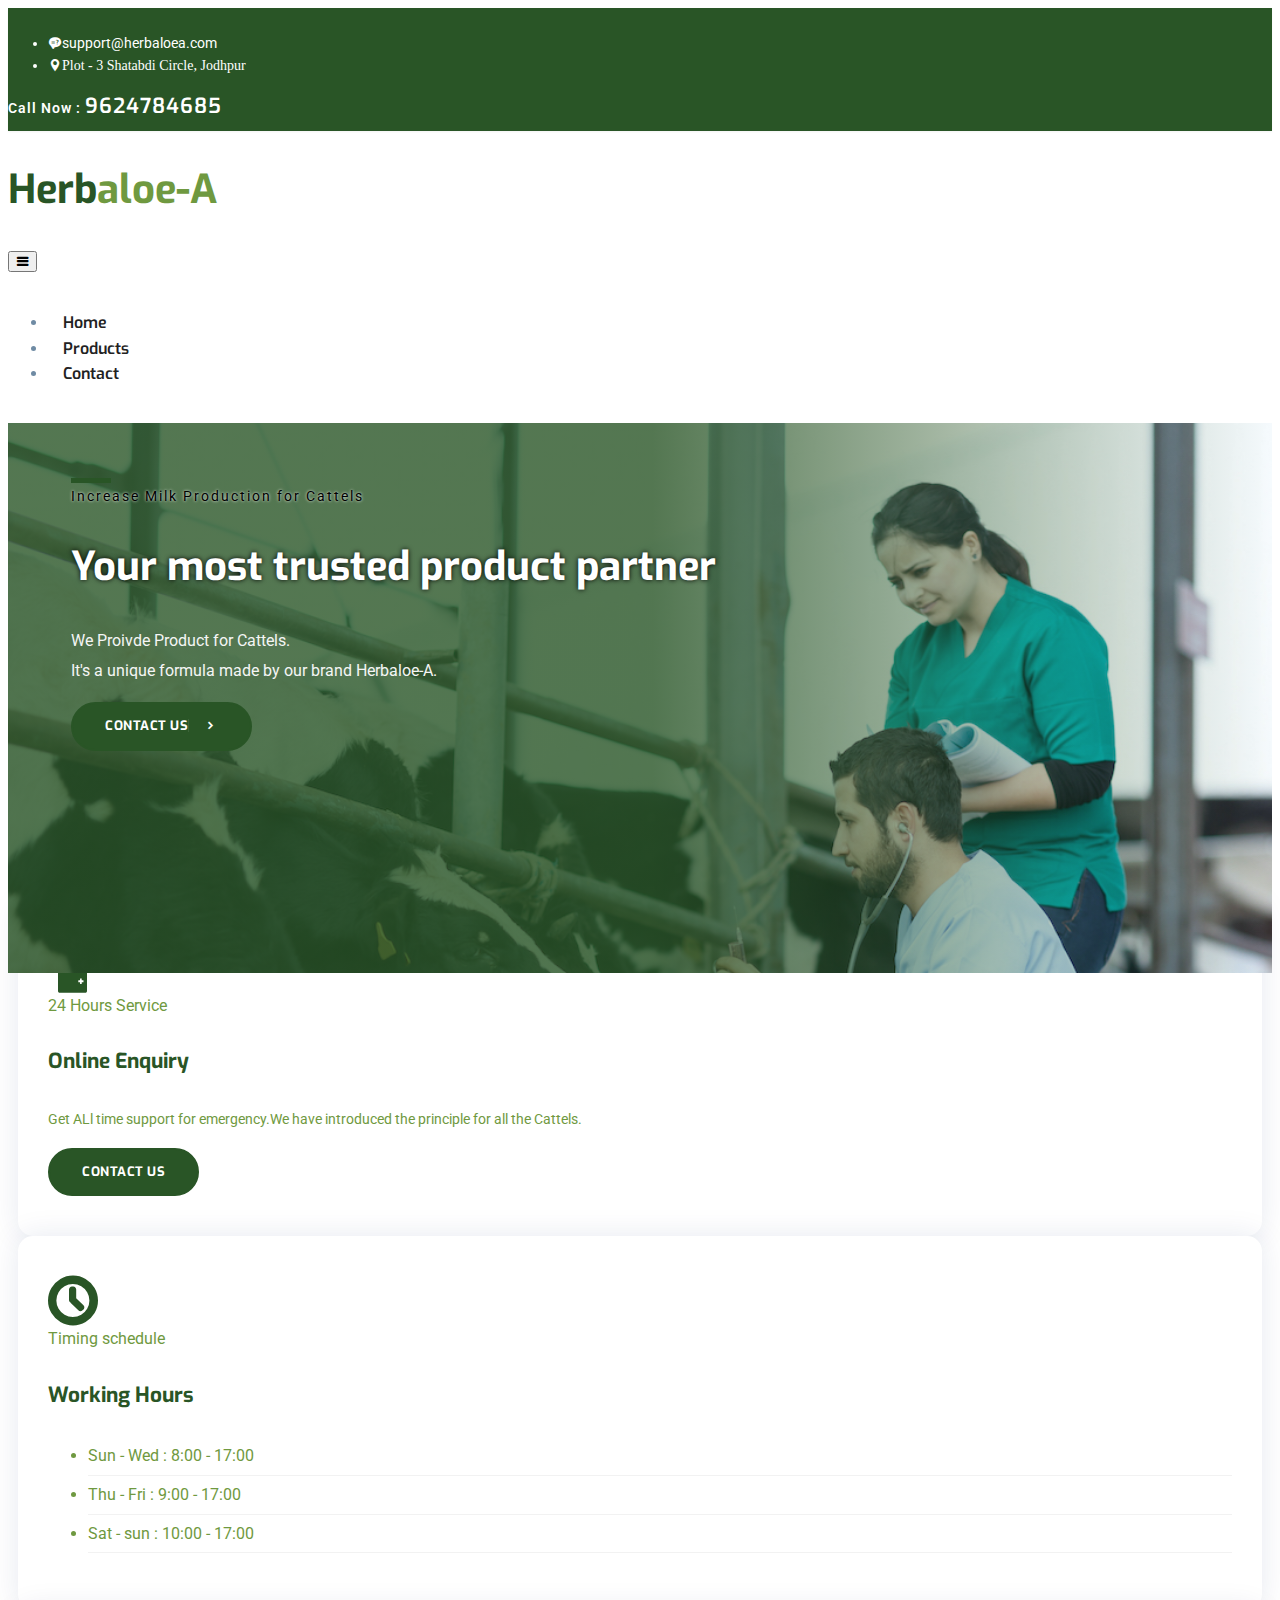
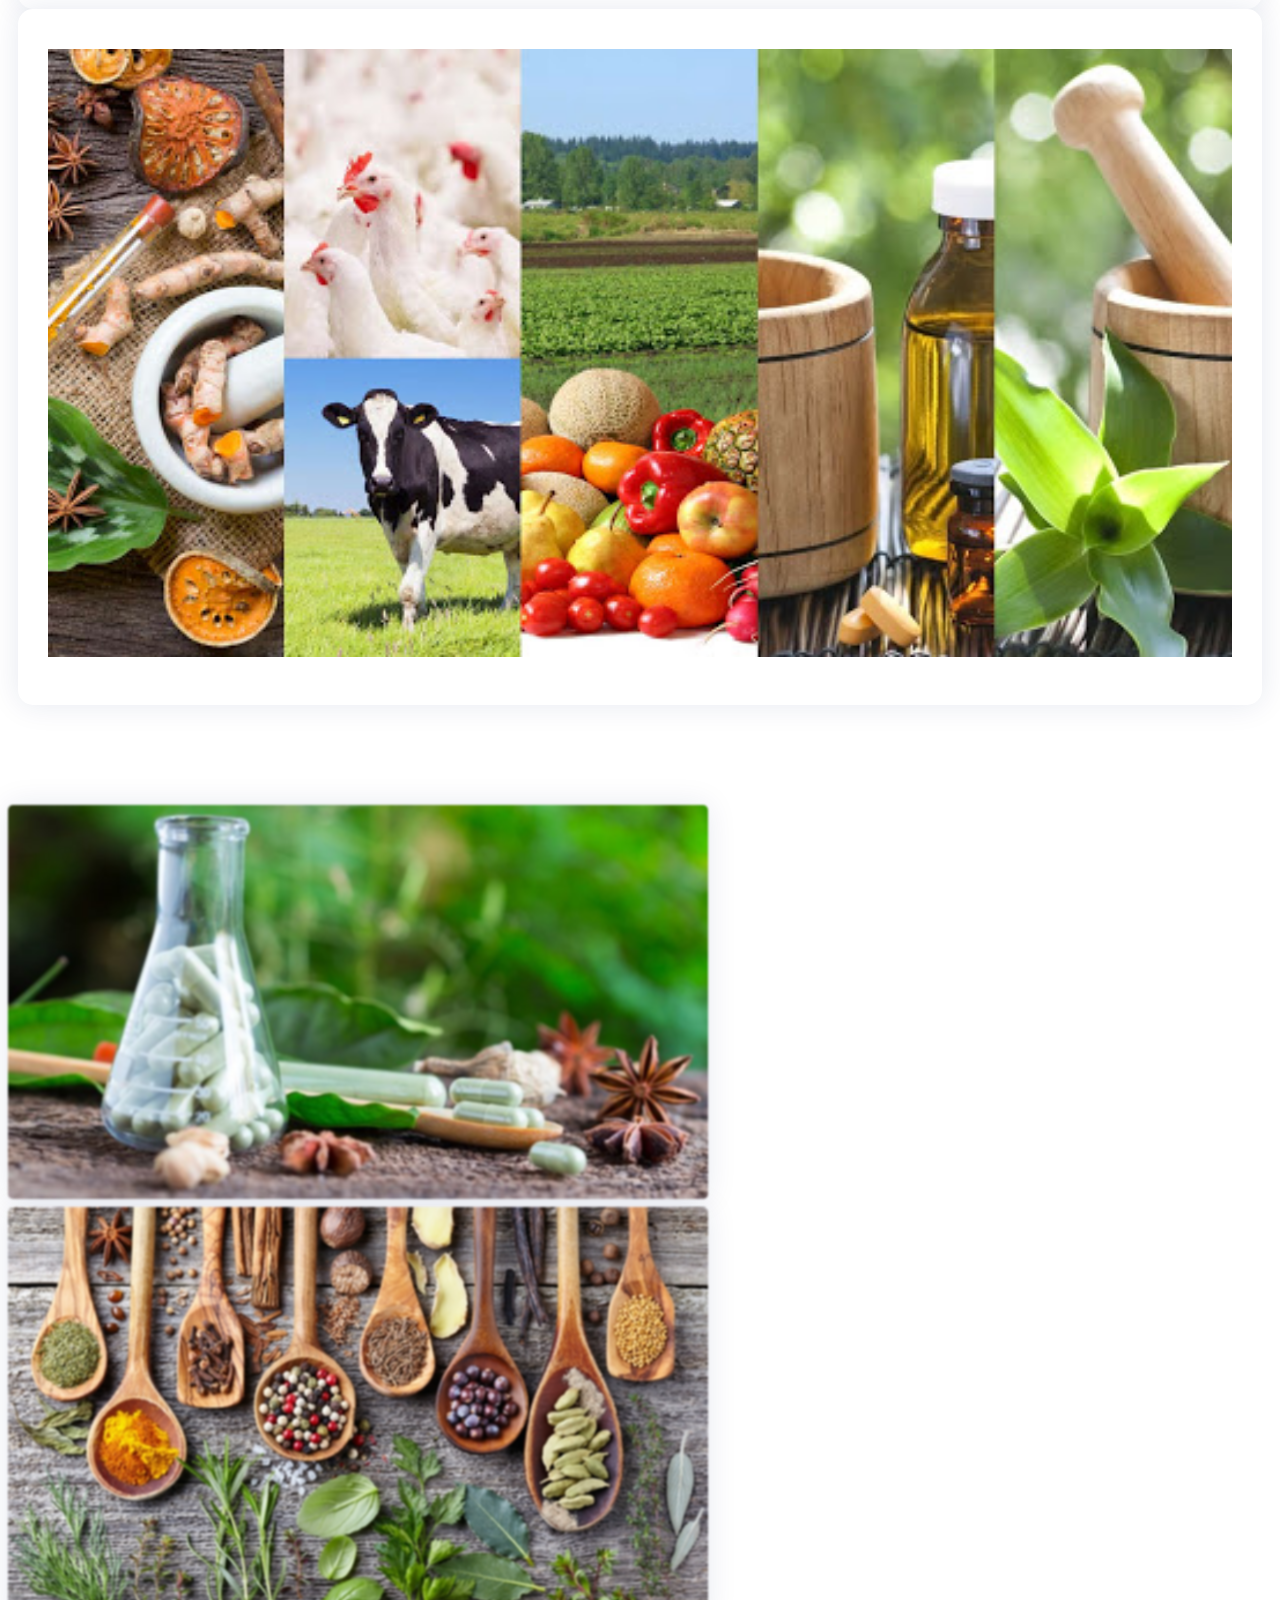
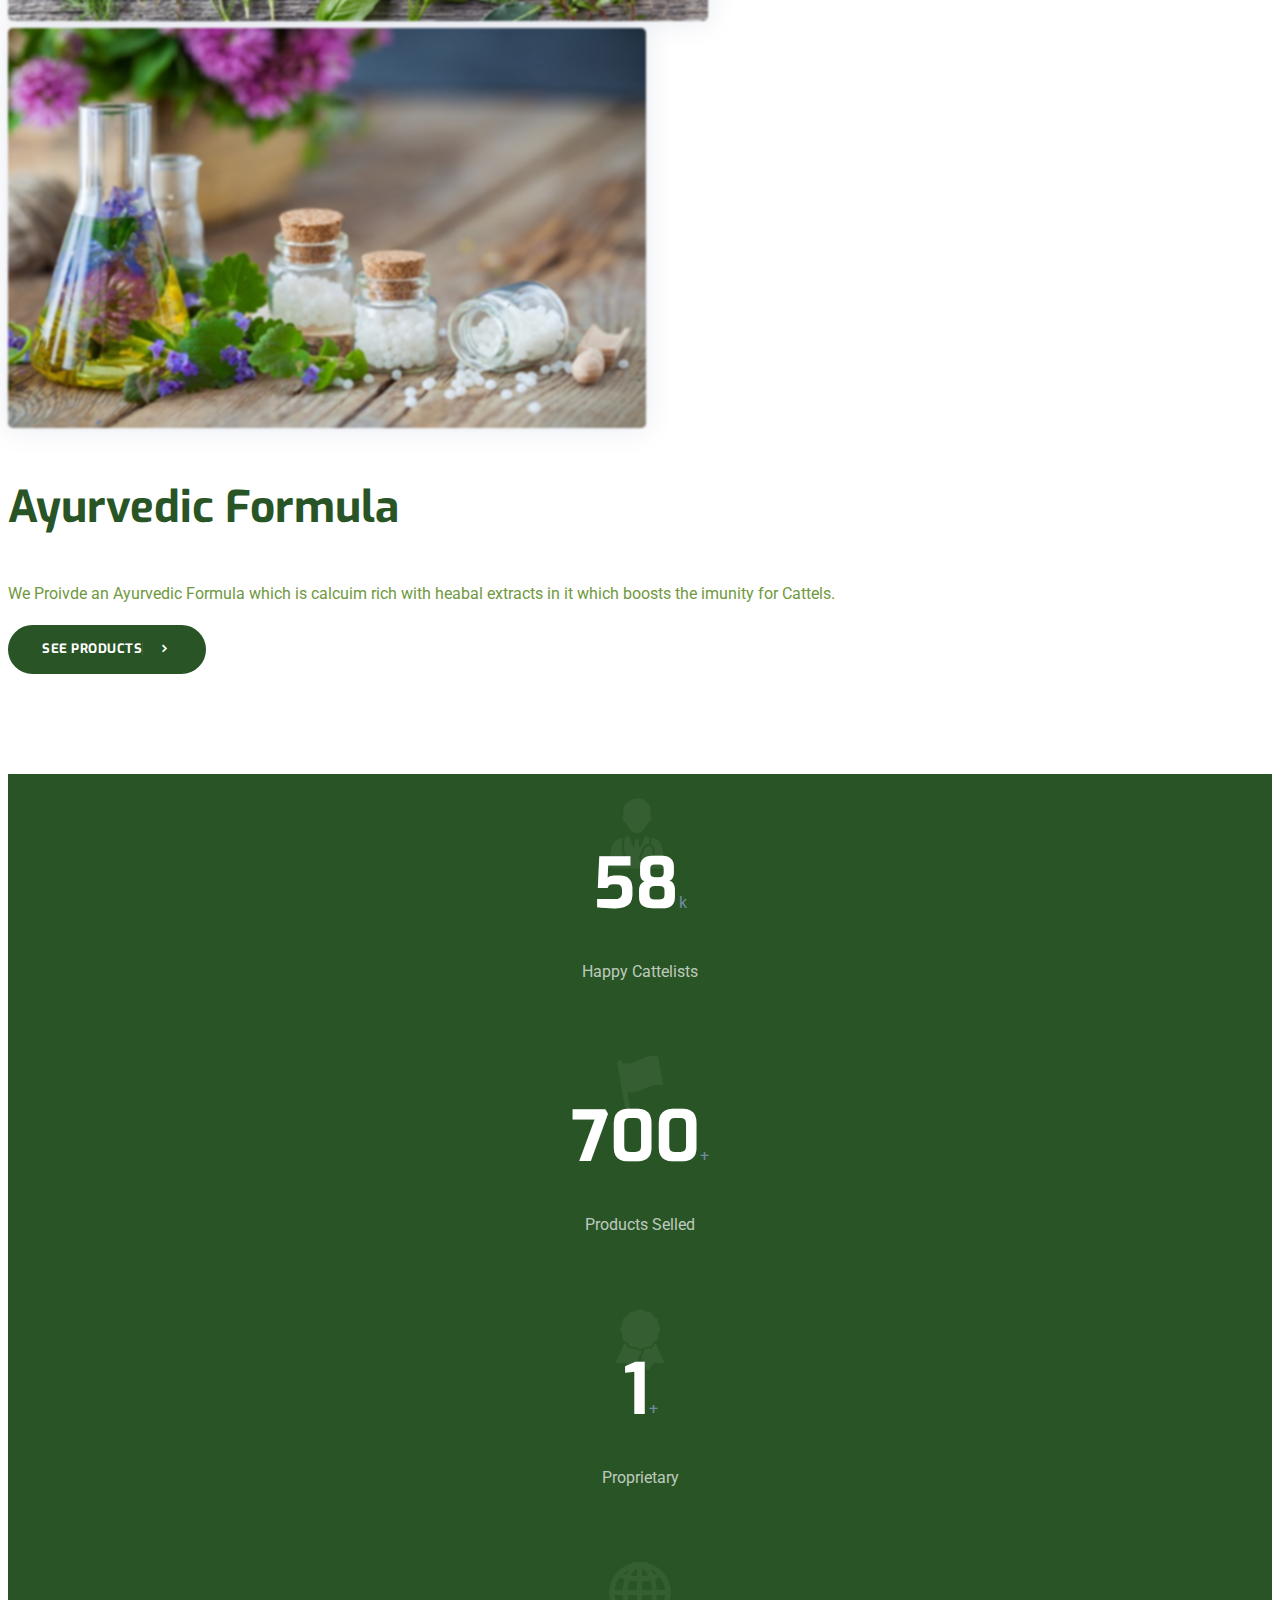
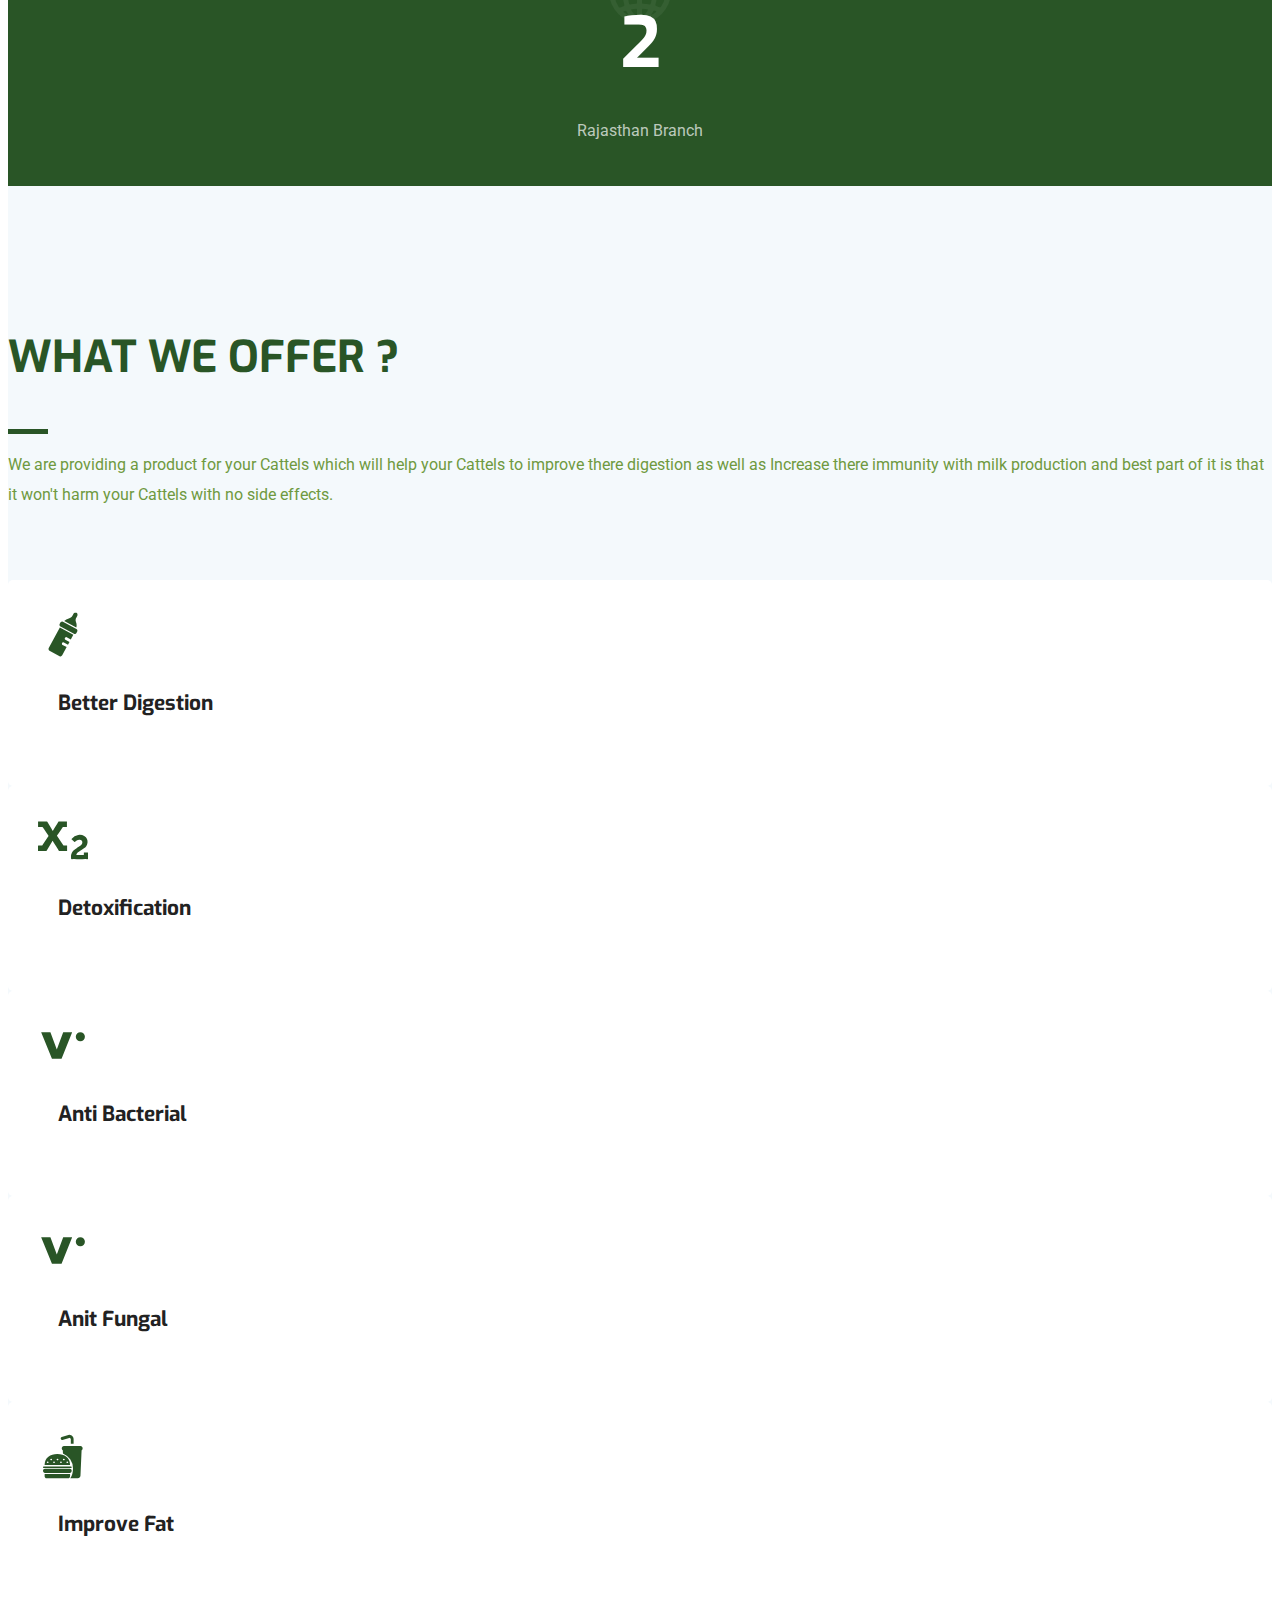
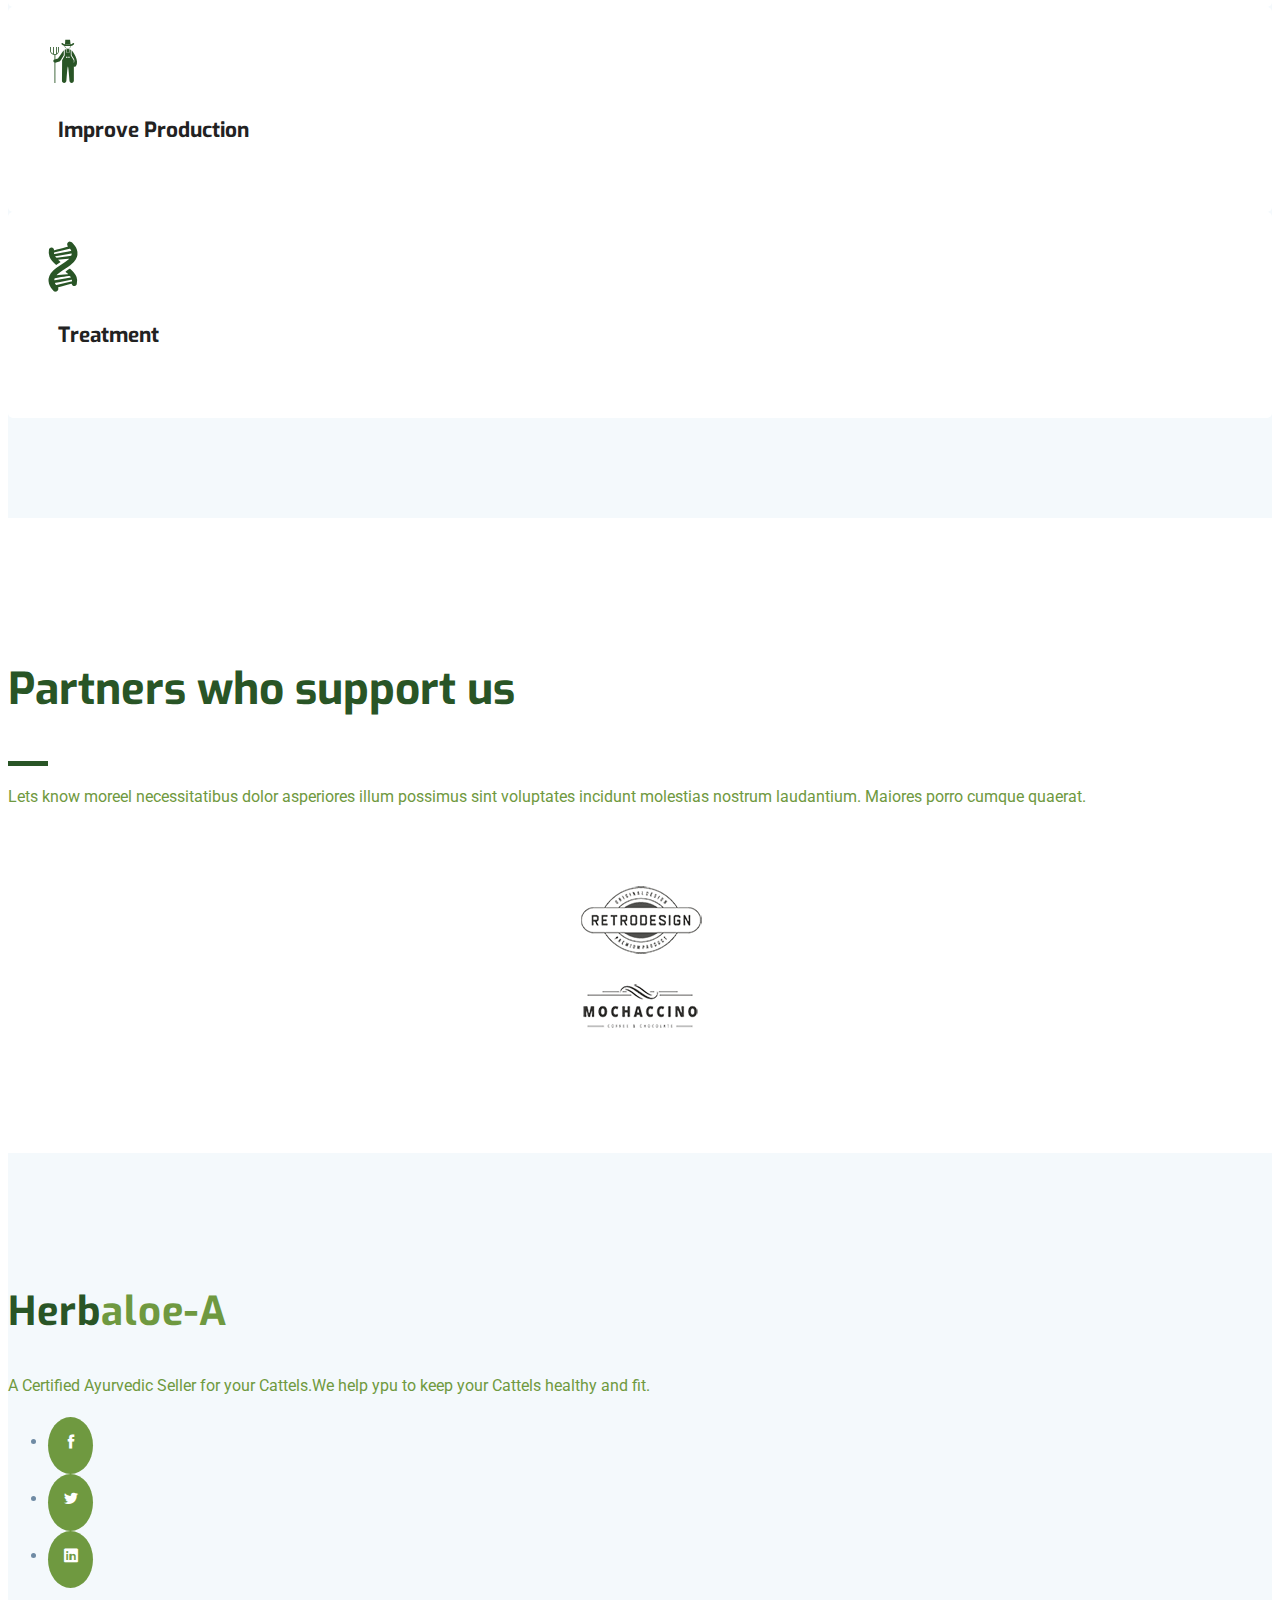
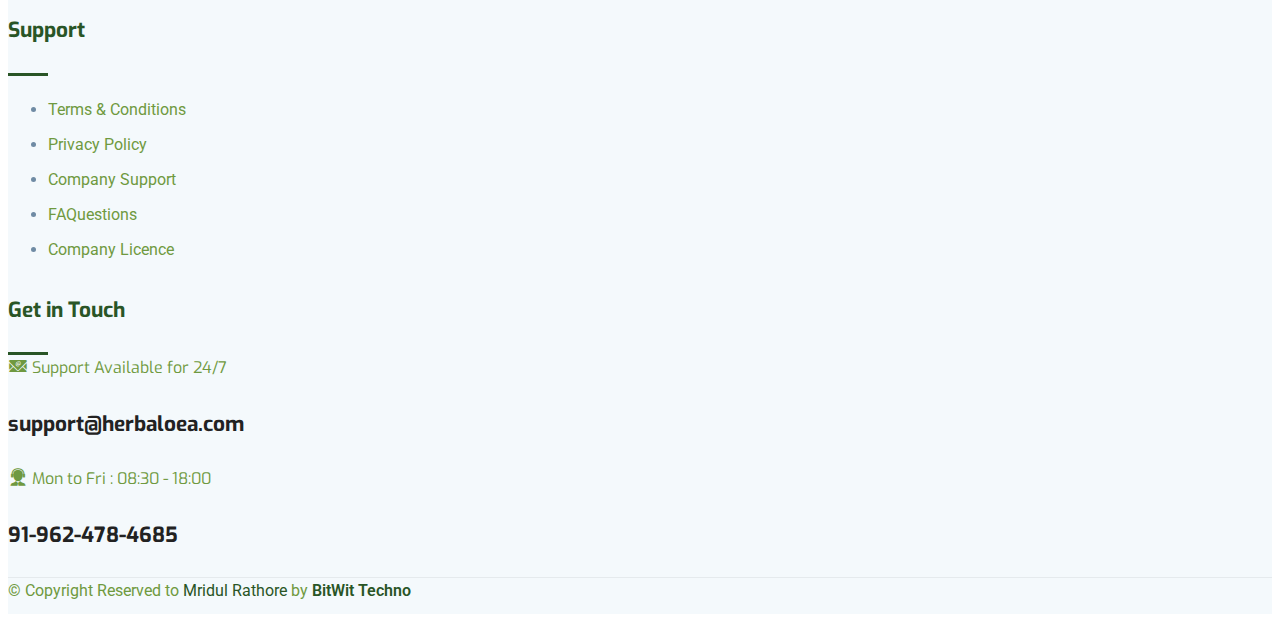
<file: index.html>
<!DOCTYPE html>
<html lang="zxx">
  <head>
    <meta http-equiv="Content-Type" content="text/html; charset=UTF-8" />
    <meta
      name="description"
      content="Orbitor,business,company,agency,modern,bootstrap4,tech,software"
    />

    <title>Herbaloea</title>
    <!-- Favicon -->
    <link rel="shortcut icon" type="image/x-icon" href="/images/favicon.ico" />
    <!-- bootstrap.min css -->
    <link
      rel="stylesheet"
      href="https://cdn.jsdelivr.net/npm/bootstrap@4.6.0/dist/css/bootstrap.min.css"
      integrity="sha384-B0vP5xmATw1+K9KRQjQERJvTumQW0nPEzvF6L/Z6nronJ3oUOFUFpCjEUQouq2+l"
      crossorigin="anonymous"
    />
    <!-- Icon Font Css -->
    <link rel="stylesheet" href="css/icofont/icofont.min.css" />
    <!-- Main Stylesheet -->
    <link rel="stylesheet" href="css/style.css" />
  </head>

  <body id="top">
    <header>
      <div class="header-top-bar">
        <div class="container">
          <div class="row align-items-center">
            <div class="col-lg-6">
              <ul class="top-bar-info list-inline-item pl-0 mb-0">
                <li class="list-inline-item">
                  <a href="mailto:support@gmail.com"
                    ><i class="icofont-support-faq mr-2"></i
                    >support@herbaloea.com</a
                  >
                </li>
                <li class="list-inline-item">
                  <i class="icofont-location-pin mr-2"
                    >Plot - 3 Shatabdi Circle, Jodhpur</i
                  >
                </li>
              </ul>
            </div>
            <div class="col-lg-6">
              <div class="text-lg-right top-right-bar mt-2 mt-lg-0">
                <a href="tel:+91-962-478-4685">
                  <span>Call Now : </span>
                  <span class="h4">9624784685</span>
                </a>
              </div>
            </div>
          </div>
        </div>
      </div>
      <nav class="navbar navbar-expand-lg navigation" id="navbar">
        <div class="container">
          <a class="navbar-brand" href="index.html">
            <h1 style="color: #6f9940">
              <span style="color: #295526">Herb</span>aloe-A
            </h1>
            <!-- <img src="images/logo.png" alt="" class="img-fluid" /> -->
          </a>

          <button
            class="navbar-toggler collapsed"
            type="button"
            data-toggle="collapse"
            data-target="#navbarmain"
            aria-controls="navbarmain"
            aria-expanded="false"
            aria-label="Toggle navigation"
          >
            <span class="icofont-navigation-menu"></span>
          </button>

          <div class="collapse navbar-collapse" id="navbarmain">
            <ul class="navbar-nav ml-auto">
              <li class="nav-item active">
                <a class="nav-link" href="index.html">Home</a>
              </li>
              <!-- <li class="nav-item">
                <a class="nav-link" href="about.html">About</a>
              </li> -->
              <li class="nav-item">
                <a class="nav-link" href="service.html">Products</a>
              </li>
              <li class="nav-item">
                <a class="nav-link" href="contact.html">Contact</a>
              </li>
            </ul>
          </div>
        </div>
      </nav>
    </header>

    <!-- Slider Start -->
    <section
      style="
        position: relative;
        background: url('images/assets/dairy-farm-increases-milk-production.jpg')
          no-repeat;
        background-size: cover;
      "
    >
      <div class="banner"></div>
      <div class="container" style="position: absolute; top: 10%; left: 5%">
        <div class="row">
          <div class="col-lg-6 col-md-12 col-xl-7">
            <div class="block">
              <div class="divider mb-3"></div>
              <span
                class="text-uppercase text-sm letter-spacing"
                style="color: #000; text-shadow: 0 0 3px #fff"
                >Increase Milk Production for Cattels</span
              >
              <h1
                class="mb-3 mt-3"
                style="color: #fff; text-shadow: 0 0 5px #000"
              >
                Your most trusted product partner
              </h1>

              <p class="mb-4 pr-5" style="color: whitesmoke">
                We Proivde Product for Cattels.<br />It's a unique formula made
                by our brand Herbaloe-A.
              </p>
              <div class="btn-container">
                <a
                  href="#"
                  target="_blank"
                  class="btn btn-main-2 btn-icon btn-round-full"
                  >Contact Us<i class="icofont-simple-right ml-2"></i
                ></a>
              </div>
            </div>
          </div>
        </div>
      </div>
    </section>
    <section class="features">
      <div class="container">
        <div class="row">
          <div class="col-lg-12">
            <div class="feature-block d-lg-flex">
              <div class="feature-item mb-5 mb-lg-0">
                <div class="feature-icon mb-4">
                  <i class="icofont-surgeon-alt" style="color: #295526"></i>
                </div>
                <span style="color: #6f9940">24 Hours Service</span>
                <h4 class="mb-3" style="color: #295526">Online Enquiry</h4>
                <p class="mb-4" style="color: #6f9940">
                  Get ALl time support for emergency.We have introduced the
                  principle for all the Cattels.
                </p>
                <a href="contact.html" class="btn btn-main btn-round-full"
                  >Contact Us</a
                >
              </div>

              <div class="feature-item mb-5 mb-lg-0">
                <div class="feature-icon mb-4">
                  <i class="icofont-ui-clock" style="color: #295526"></i>
                </div>
                <span style="color: #6f9940">Timing schedule</span>
                <h4 class="mb-3" style="color: #295526">Working Hours</h4>
                <ul class="w-hours list-unstyled" style="color: #6f9940">
                  <li class="d-flex justify-content-between">
                    Sun - Wed : <span>8:00 - 17:00</span>
                  </li>
                  <li class="d-flex justify-content-between">
                    Thu - Fri : <span>9:00 - 17:00</span>
                  </li>
                  <li class="d-flex justify-content-between">
                    Sat - sun : <span>10:00 - 17:00</span>
                  </li>
                </ul>
              </div>

              <div class="feature-item mb-5 mb-lg-0">
                <img
                  src="images/assets/herbalProduct.jpg"
                  width="100%"
                  height="80%"
                />
              </div>
            </div>
          </div>
        </div>
      </div>
    </section>

    <section class="section about">
      <div class="container">
        <div class="row align-items-center">
          <div class="col-lg-4 col-sm-6">
            <div class="about-img">
              <img
                style="filter: blur(1px)"
                src="images/assets/ayurvedicOne.jpg"
                alt=""
                class="img-fluid"
              />
              <img
                style="filter: blur(1px)"
                src="images/assets/ayurvedicTwo.jpg"
                alt=""
                class="img-fluid mt-4"
              />
            </div>
          </div>
          <div class="col-lg-4 col-sm-6">
            <div class="about-img mt-4 mt-lg-0">
              <img
                style="filter: blur(1px)"
                src="images/assets/ayurvedicTwo.jpeg"
                alt=""
                class="img-fluid"
              />
            </div>
          </div>
          <div class="col-lg-4">
            <div class="about-content pl-4 mt-4 mt-lg-0">
              <h2 class="title-color" style="color: #295526">
                Ayurvedic Formula
              </h2>
              <p class="mt-4 mb-5" style="color: #6f9940">
                We Proivde an Ayurvedic Formula which is calcuim rich with
                heabal extracts in it which boosts the imunity for Cattels.
              </p>

              <a
                href="service.html"
                class="btn btn-main-2 btn-round-full btn-icon"
                >See Products<i class="icofont-simple-right ml-3"></i
              ></a>
            </div>
          </div>
        </div>
      </div>
    </section>
    <section class="cta-section">
      <div class="container">
        <div class="cta position-relative">
          <div class="row">
            <div class="col-lg-3 col-md-6 col-sm-6">
              <div class="counter-stat">
                <i class="icofont-doctor"></i>
                <span class="h3">58</span>k
                <p>Happy Cattelists</p>
              </div>
            </div>
            <div class="col-lg-3 col-md-6 col-sm-6">
              <div class="counter-stat">
                <i class="icofont-flag"></i>
                <span class="h3">700</span>+
                <p>Products Selled</p>
              </div>
            </div>

            <div class="col-lg-3 col-md-6 col-sm-6">
              <div class="counter-stat">
                <i class="icofont-badge"></i>
                <span class="h3">1</span>+
                <p>Proprietary</p>
              </div>
            </div>
            <div class="col-lg-3 col-md-6 col-sm-6">
              <div class="counter-stat">
                <i class="icofont-globe"></i>
                <span class="h3">2</span>
                <p>Rajasthan Branch</p>
              </div>
            </div>
          </div>
        </div>
      </div>
    </section>
    <section class="section service gray-bg">
      <div class="container">
        <div class="row justify-content-center">
          <div class="col-lg-7 text-center">
            <div class="section-title">
              <h2 style="color: #295526">WHAT WE OFFER ?</h2>
              <div class="divider mx-auto my-4"></div>
              <p style="color: #6f9940">
                We are providing a product for your Cattels which will help your
                Cattels to improve there digestion as well as Increase there
                immunity with milk production and best part of it is that it
                won't harm your Cattels with no side effects.
              </p>
            </div>
          </div>
        </div>

        <div class="row">
          <div class="col-lg-4 col-md-6 col-sm-6">
            <div class="service-item mb-4">
              <div class="icon d-flex align-items-center">
                <i class="icofont-baby-food text-lg"></i>
                <h4 class="mt-3 mb-3">Better Digestion</h4>
              </div>

              <div class="content">
                <p class="mb-4"></p>
              </div>
            </div>
          </div>

          <div class="col-lg-4 col-md-6 col-sm-6">
            <div class="service-item mb-4">
              <div class="icon d-flex align-items-center">
                <i class="icofont-subscript text-lg"></i>
                <h4 class="mt-3 mb-3">Detoxification</h4>
              </div>
              <div class="content">
                <p class="mb-4"></p>
              </div>
            </div>
          </div>

          <div class="col-lg-4 col-md-6 col-sm-6">
            <div class="service-item mb-4">
              <div class="icon d-flex align-items-center">
                <i class="icofont-virb text-lg"></i>
                <h4 class="mt-3 mb-3">Anti Bacterial</h4>
              </div>
              <div class="content">
                <p class="mb-4"></p>
              </div>
            </div>
          </div>

          <div class="col-lg-4 col-md-6 col-sm-6">
            <div class="service-item mb-4">
              <div class="icon d-flex align-items-center">
                <i class="icofont-virb text-lg"></i>
                <h4 class="mt-3 mb-3">Anit Fungal</h4>
              </div>

              <div class="content">
                <p class="mb-4"></p>
              </div>
            </div>
          </div>

          <div class="col-lg-4 col-md-6 col-sm-6">
            <div class="service-item mb-4">
              <div class="icon d-flex align-items-center">
                <i class="icofont-fast-food text-lg"></i>
                <h4 class="mt-3 mb-3">Improve Fat</h4>
              </div>
              <div class="content">
                <p class="mb-4"></p>
              </div>
            </div>
          </div>

          <div class="col-lg-4 col-md-6 col-sm-6">
            <div class="service-item mb-4">
              <div class="icon d-flex align-items-center">
                <i class="icofont-farmer text-lg"></i>
                <h4 class="mt-3 mb-3">Improve Production</h4>
              </div>
              <div class="content">
                <p class="mb-4"></p>
              </div>
            </div>
          </div>

          <div class="col-lg-4 col-md-6 col-sm-6">
            <div class="service-item mb-4">
              <div class="icon d-flex align-items-center">
                <i class="icofont-dna-alt-1 text-lg"></i>
                <h4 class="mt-3 mb-3">Treatment</h4>
              </div>
              <div class="content">
                <p class="mb-4"></p>
              </div>
            </div>
          </div>
        </div>
      </div>
    </section>

    <!-- <section class="section testimonial-2 gray-bg">
      <div class="container">
        <div class="row justify-content-center">
          <div class="col-lg-7">
            <div class="section-title text-center">
              <h2>Our Mission</h2>
              <div class="divider mx-auto my-4"></div>
              <p>
                “Our Healthcare is our Life’s work, We are part of the cure.”
              </p>
            </div>
          </div>
        </div>
      </div>
    </section> -->
    <section class="section clients">
      <div class="container">
        <div class="row justify-content-center">
          <div class="col-lg-7">
            <div class="section-title text-center">
              <h2 style="color: #295526">Partners who support us</h2>
              <div class="divider mx-auto my-4"></div>
              <p style="color: #6f9940">
                Lets know moreel necessitatibus dolor asperiores illum possimus
                sint voluptates incidunt molestias nostrum laudantium. Maiores
                porro cumque quaerat.
              </p>
            </div>
          </div>
        </div>
      </div>

      <div class="container">
        <div class="row clients-logo">
          <div class="col-lg-6">
            <div class="client-thumb">
              <img src="images/about/4.png" alt="" class="img-fluid" />
            </div>
          </div>
          <div class="col-lg-6">
            <div class="client-thumb">
              <img src="images/about/6.png" alt="" class="img-fluid" />
            </div>
          </div>
        </div>
      </div>
    </section>
    <!-- footer Start -->
    <footer class="footer section gray-bg">
      <div class="container">
        <div class="row">
          <div class="col-lg-4 mr-auto col-sm-6">
            <div class="widget mb-5 mb-lg-0">
              <div class="logo mb-4">
                <h1 style="color: #6f9940">
                  <span style="color: #295526">Herb</span>aloe-A
                </h1>
                <!-- <img src="images/logo.png" alt="" class="img-fluid" /> -->
              </div>
              <p style="color: #6f9940">
                A Certified Ayurvedic Seller for your Cattels.We help ypu to
                keep your Cattels healthy and fit.
              </p>

              <ul class="list-inline footer-socials mt-4">
                <li class="list-inline-item">
                  <a href="#"><i class="icofont-facebook"></i></a>
                </li>
                <li class="list-inline-item">
                  <a href="#"><i class="icofont-twitter"></i></a>
                </li>
                <li class="list-inline-item">
                  <a href="#"><i class="icofont-linkedin"></i></a>
                </li>
              </ul>
            </div>
          </div>

          <div class="col-lg-2 col-md-6 col-sm-6">
            <div class="widget mb-5 mb-lg-0">
              <h4 class="text-capitalize mb-3" style="color: #295526">
                Support
              </h4>
              <div class="divider mb-4"></div>

              <ul class="list-unstyled footer-menu lh-35">
                <li><a href="#">Terms & Conditions</a></li>
                <li><a href="#">Privacy Policy</a></li>
                <li><a href="#">Company Support </a></li>
                <li><a href="#">FAQuestions</a></li>
                <li><a href="#">Company Licence</a></li>
              </ul>
            </div>
          </div>

          <div class="col-lg-3 col-md-6 col-sm-6">
            <div class="widget widget-contact mb-5 mb-lg-0">
              <h4 class="text-capitalize mb-3" style="color: #295526">
                Get in Touch
              </h4>
              <div class="divider mb-4"></div>

              <div class="footer-contact-block mb-4">
                <div class="icon d-flex align-items-center">
                  <i class="icofont-email mr-3" style="color: #6f9940"></i>
                  <span class="h6 mb-0" style="color: #6f9940"
                    >Support Available for 24/7</span
                  >
                </div>
                <h4 class="mt-2">
                  <a href="#">support@herbaloea.com</a>
                </h4>
              </div>

              <div class="footer-contact-block">
                <div class="icon d-flex align-items-center">
                  <i class="icofont-support mr-3" style="color: #6f9940"></i>
                  <span class="h6 mb-0" style="color: #6f9940"
                    >Mon to Fri : 08:30 - 18:00</span
                  >
                </div>
                <h4 class="mt-2">
                  <a href="tel:+91-962-478-4685">91-962-478-4685</a>
                </h4>
              </div>
            </div>
          </div>
        </div>

        <div class="footer-btm py-4 mt-5">
          <div class="row align-items-center justify-content-between">
            <div class="col-lg-6">
              <div class="copyright" style="color: #6f9940">
                &copy; Copyright Reserved to
                <span class="text-color" style="color: #295526"
                  >Mridul Rathore</span
                >
                by
                <a href="" target="_blank" style="color: #295526"
                  >BitWit Techno</a
                >
              </div>
            </div>
          </div>

          <div class="row">
            <div class="col-lg-4">
              <a class="backtop js-scroll-trigger" href="#top">
                <i class="icofont-long-arrow-up"></i>
              </a>
            </div>
          </div>
        </div>
      </div>
    </footer>

    <script
      src="https://code.jquery.com/jquery-3.5.1.slim.min.js"
      integrity="sha384-DfXdz2htPH0lsSSs5nCTpuj/zy4C+OGpamoFVy38MVBnE+IbbVYUew+OrCXaRkfj"
      crossorigin="anonymous"
    ></script>
    <script
      src="https://cdn.jsdelivr.net/npm/bootstrap@4.6.0/dist/js/bootstrap.bundle.min.js"
      integrity="sha384-Piv4xVNRyMGpqkS2by6br4gNJ7DXjqk09RmUpJ8jgGtD7zP9yug3goQfGII0yAns"
      crossorigin="anonymous"
    ></script>

    <script src="js/script.js"></script>
  </body>
</html>
</file>
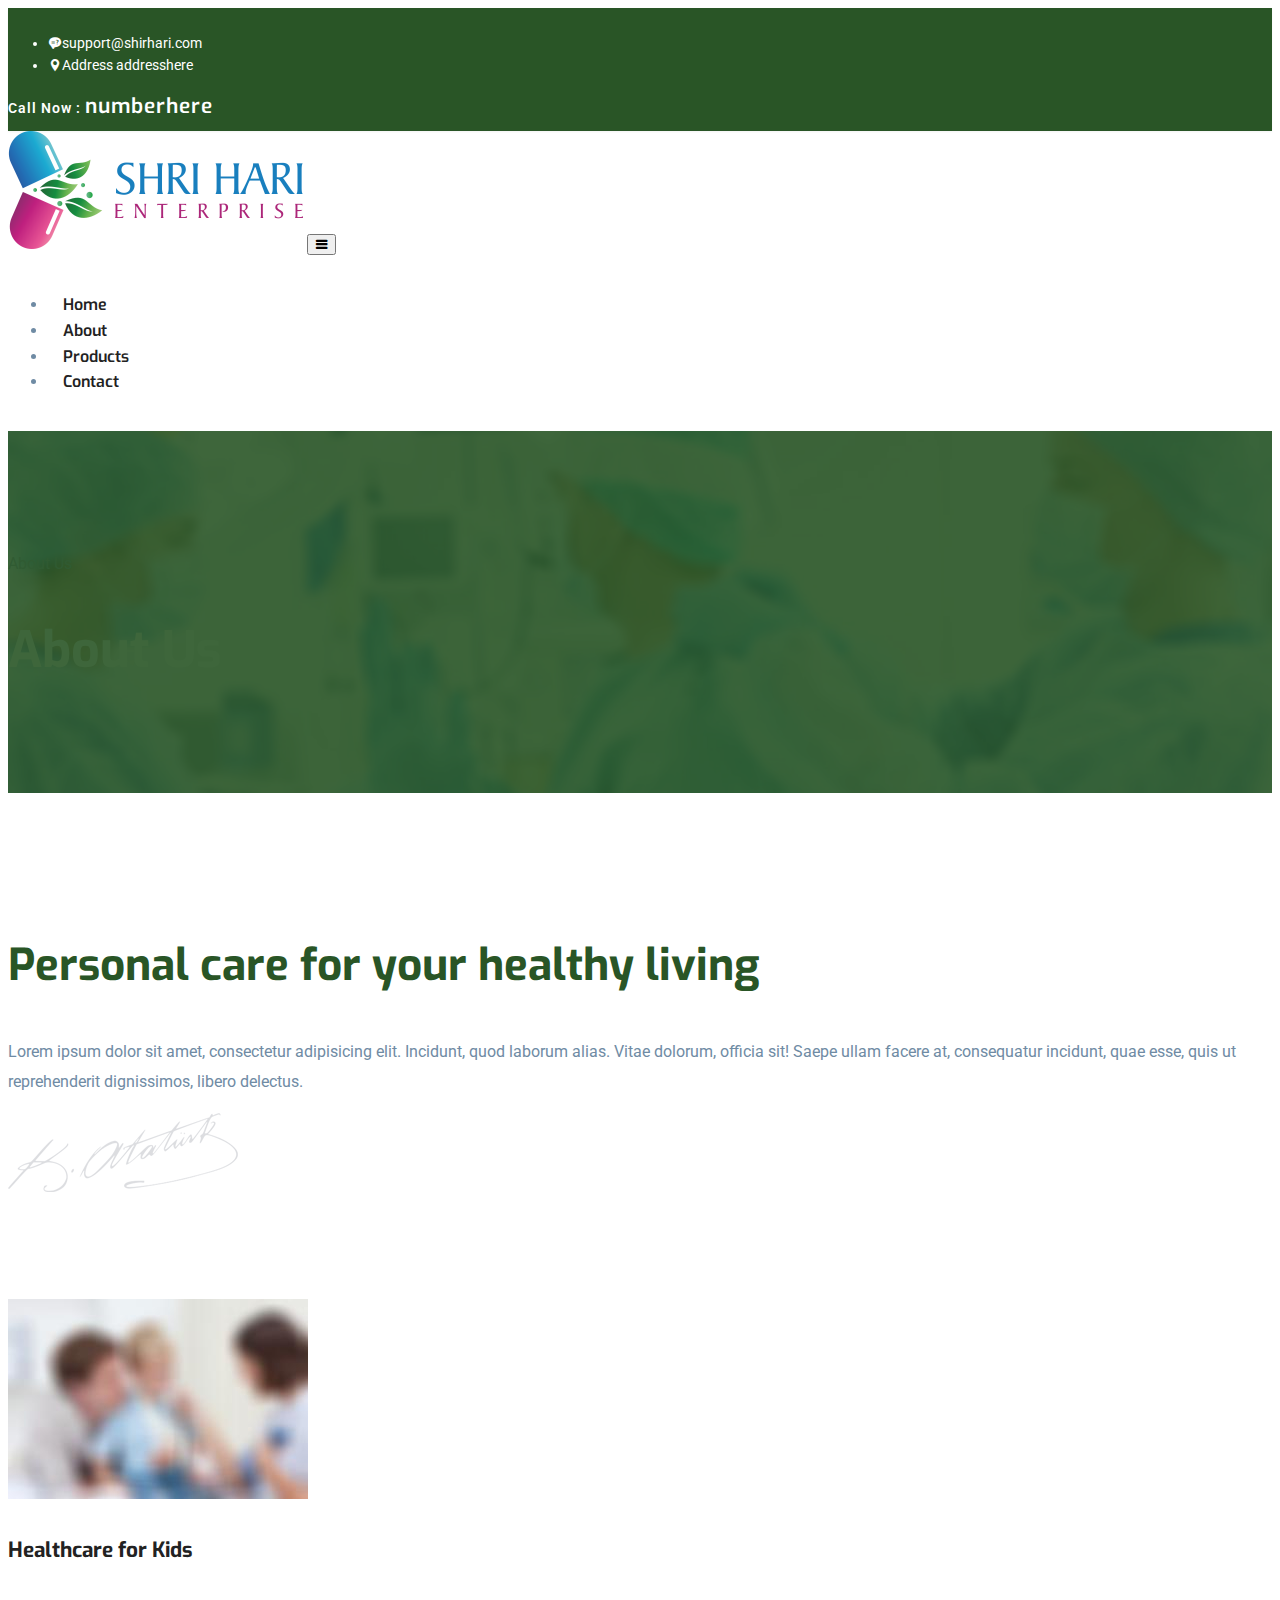
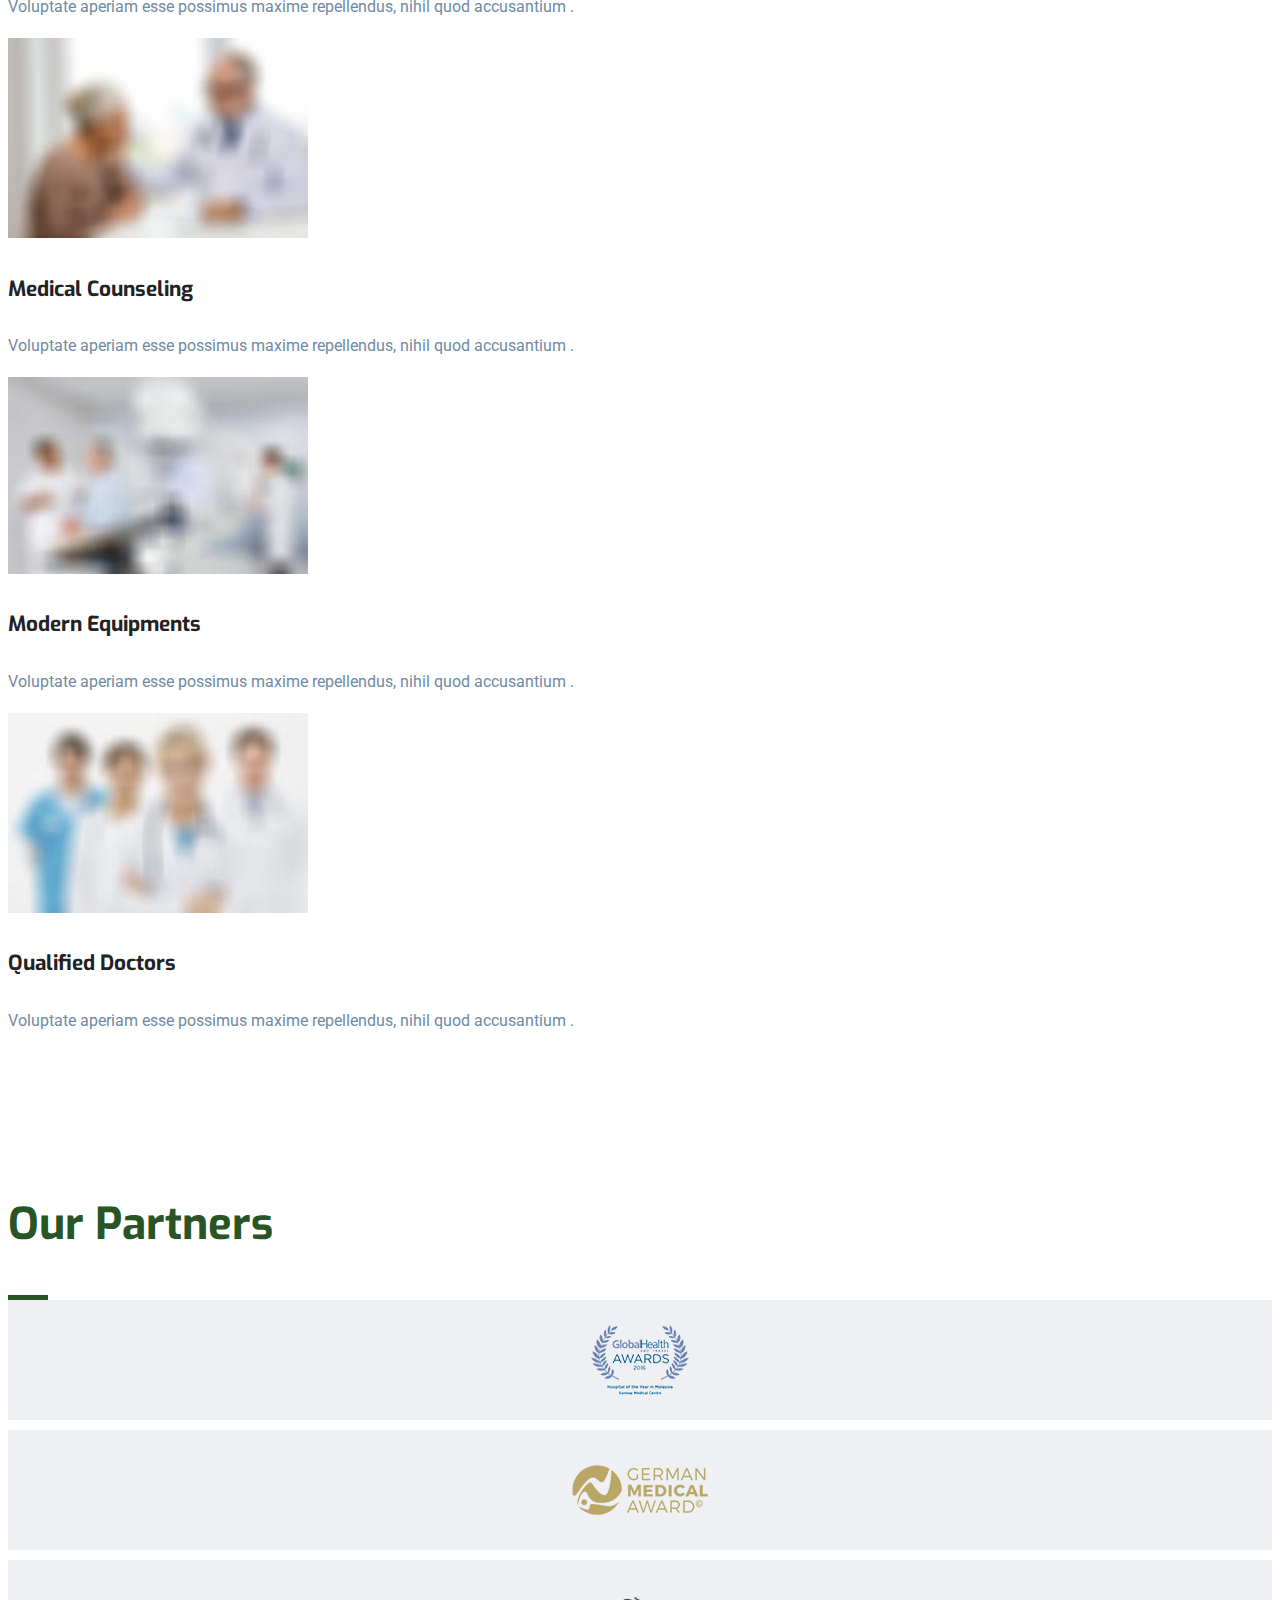
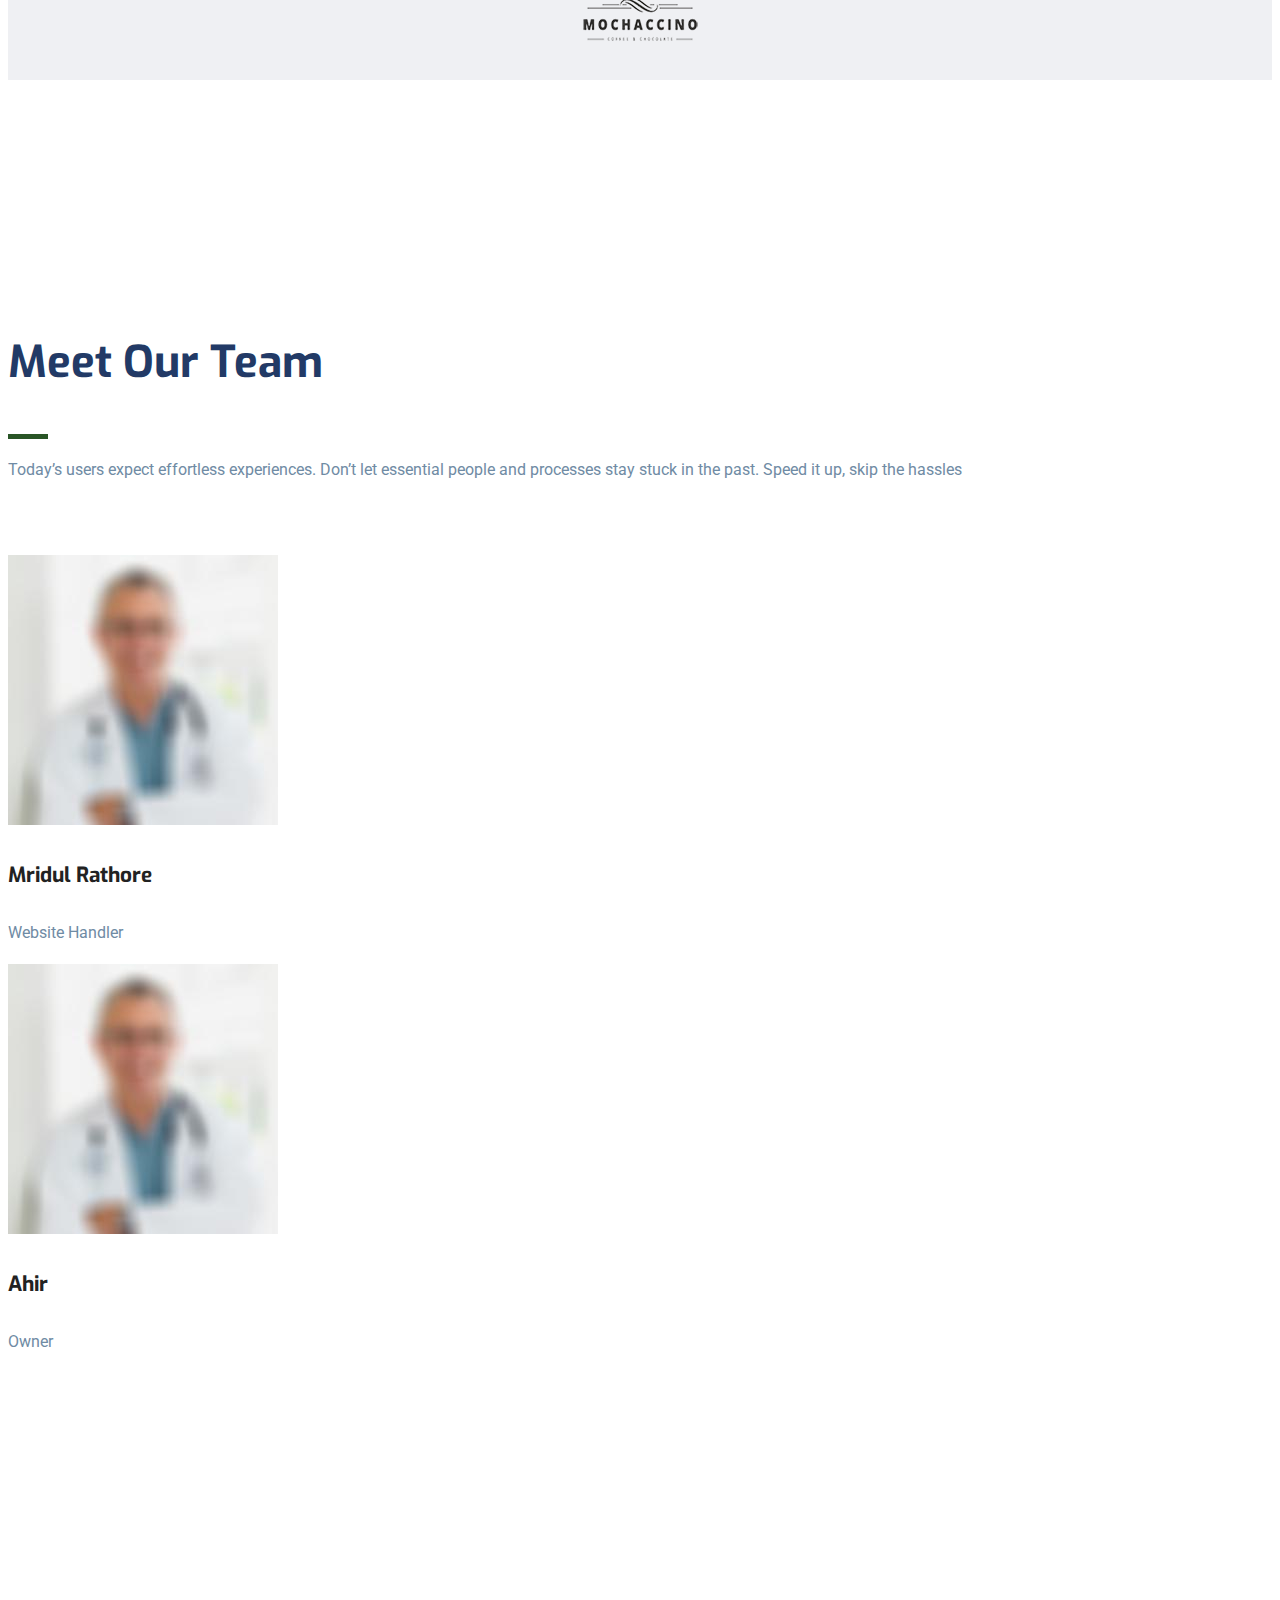
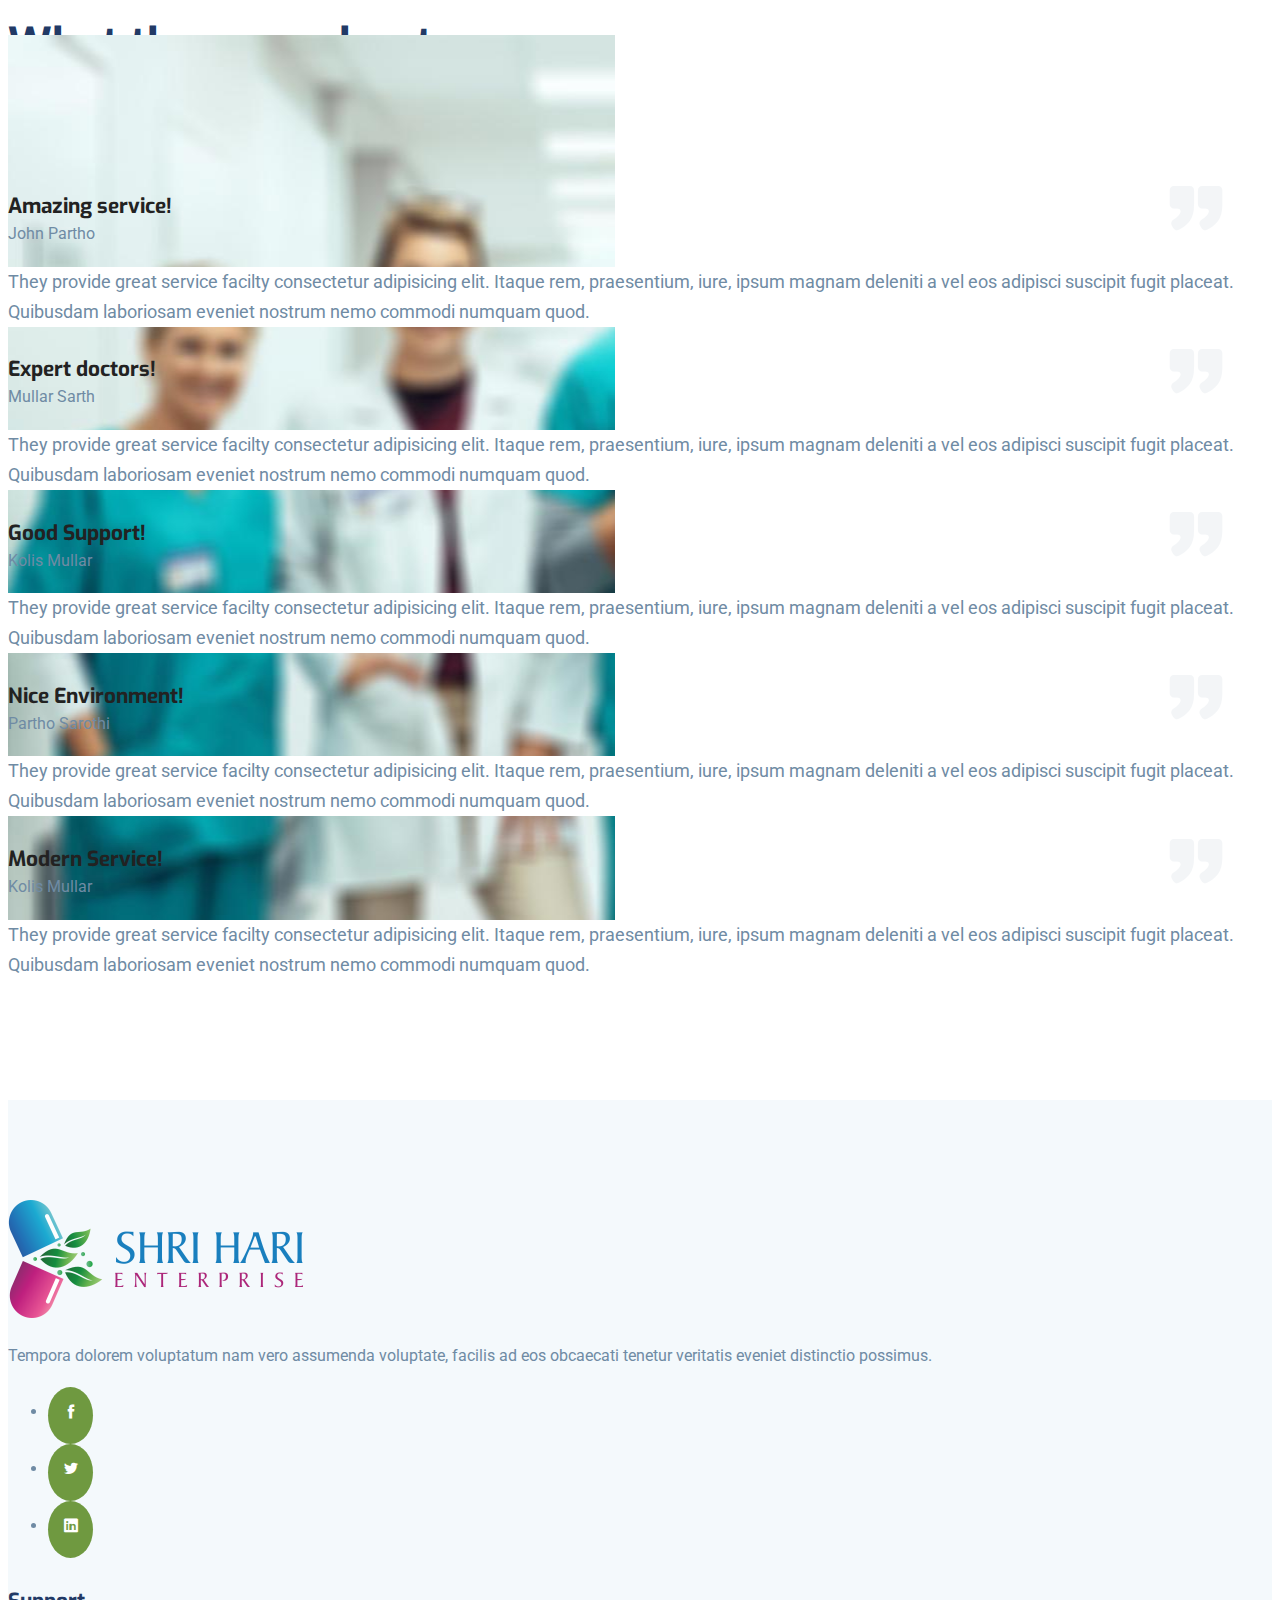
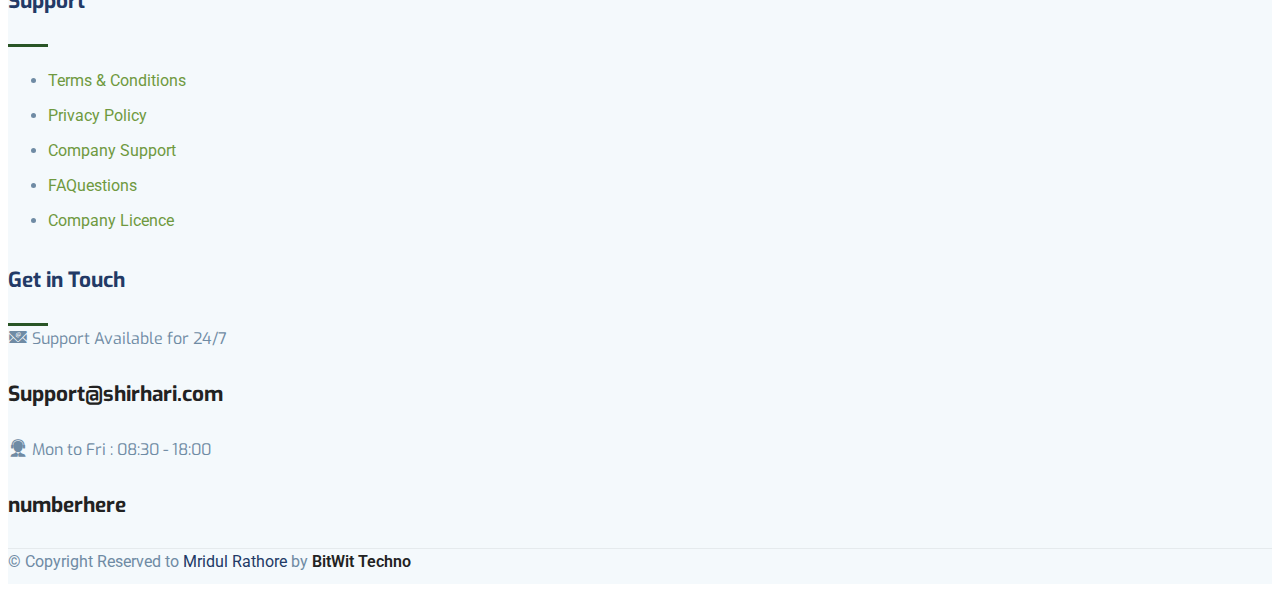
<file: about.html>
<!DOCTYPE html>
<html lang="zxx">
<head>
  <meta http-equiv="Content-Type" content="text/html; charset=UTF-8">
  <meta name="description" content="Orbitor,business,company,agency,modern,bootstrap4,tech,software">

  <title>Shir Hari- Health & Care Medical</title>

     <!-- Favicon -->
	 <link rel="shortcut icon" type="image/x-icon" href="/images/favicon.ico" />
	 <!-- bootstrap.min css -->
	 <link rel="stylesheet" href="https://cdn.jsdelivr.net/npm/bootstrap@4.6.0/dist/css/bootstrap.min.css" integrity="sha384-B0vP5xmATw1+K9KRQjQERJvTumQW0nPEzvF6L/Z6nronJ3oUOFUFpCjEUQouq2+l" crossorigin="anonymous">
	 <!-- Icon Font Css -->
	 <link rel="stylesheet" href="css/icofont/icofont.min.css">
	 <!-- Main Stylesheet -->
	 <link rel="stylesheet" href="css/style.css">

</head>

<body id="top">

<header>
	<div class="header-top-bar">
		<div class="container">
			<div class="row align-items-center">
				<div class="col-lg-6">
					<ul class="top-bar-info list-inline-item pl-0 mb-0">
						<li class="list-inline-item"><a href="mailto:support@gmail.com"><i class="icofont-support-faq mr-2"></i>support@shirhari.com</a></li>
						<li class="list-inline-item"><i class="icofont-location-pin mr-2"></i>Address addresshere </li>
					</ul>
				</div>
				<div class="col-lg-6">
					<div class="text-lg-right top-right-bar mt-2 mt-lg-0">
						<a href="tel:+23-345-67890" >
							<span>Call Now : </span>
							<span class="h4">numberhere</span>
						</a>
					</div>
				</div>
			</div>
		</div>
	</div>
	<nav class="navbar navbar-expand-lg navigation" id="navbar">
		<div class="container">
		 	 <a class="navbar-brand" href="index.html">
			  	<img src="images/logo.png" alt="" class="img-fluid">
			  </a>

		  	<button class="navbar-toggler collapsed" type="button" data-toggle="collapse" data-target="#navbarmain" aria-controls="navbarmain" aria-expanded="false" aria-label="Toggle navigation">
			<span class="icofont-navigation-menu"></span>
		  </button>
	  
		  <div class="collapse navbar-collapse" id="navbarmain">
			<ul class="navbar-nav ml-auto">
			  <li class="nav-item active">
				<a class="nav-link" href="index.html">Home</a>
			  </li>
			   <li class="nav-item"><a class="nav-link" href="about.html">About</a></li>
			    <li class="nav-item"><a class="nav-link" href="service.html">Products</a></li>
			   <li class="nav-item"><a class="nav-link" href="contact.html">Contact</a></li>
			</ul>
		  </div>
		</div>
	</nav>
</header>
	


<section class="page-title bg-1">
  <div class="overlay"></div>
  <div class="container">
    <div class="row">
      <div class="col-md-12">
        <div class="block text-center">
          <span class="text-white">About Us</span>
          <h1 class="text-capitalize mb-5 text-lg">About Us</h1>

          <!-- <ul class="list-inline breadcumb-nav">
            <li class="list-inline-item"><a href="index.html" class="text-white">Home</a></li>
            <li class="list-inline-item"><span class="text-white">/</span></li>
            <li class="list-inline-item"><a href="#" class="text-white-50">About Us</a></li>
          </ul> -->
        </div>
      </div>
    </div>
  </div>
</section>

<section class="section about-page">
	<div class="container">
		<div class="row">
			<div class="col-lg-4">
				<h2 class="title-color">Personal care for your healthy living</h2>
			</div>
			<div class="col-lg-8">
				<p>Lorem ipsum dolor sit amet, consectetur adipisicing elit. Incidunt, quod laborum alias. Vitae dolorum, officia sit! Saepe ullam facere at, consequatur incidunt, quae esse, quis ut reprehenderit dignissimos, libero delectus.</p>
				<img src="images/about/sign.png" alt="" class="img-fluid">
			</div>
		</div>
	</div>
</section>

<section class="fetaure-page ">
	<div class="container">
		<div class="row">
			<div class="col-lg-3 col-md-6">
				<div class="about-block-item mb-5 mb-lg-0">
					<img src="images/about/about-1.jpg" alt="" class="img-fluid w-100">
					<h4 class="mt-3">Healthcare for Kids</h4>
					<p>Voluptate aperiam esse possimus maxime repellendus, nihil quod accusantium .</p>
				</div>
			</div>
			<div class="col-lg-3 col-md-6">
				<div class="about-block-item mb-5 mb-lg-0">
					<img src="images/about/about-2.jpg" alt="" class="img-fluid w-100">
					<h4 class="mt-3">Medical Counseling</h4>
					<p>Voluptate aperiam esse possimus maxime repellendus, nihil quod accusantium .</p>
				</div>
			</div>
			<div class="col-lg-3 col-md-6">
				<div class="about-block-item mb-5 mb-lg-0">
					<img src="images/about/about-3.jpg" alt="" class="img-fluid w-100">
					<h4 class="mt-3">Modern Equipments</h4>
					<p>Voluptate aperiam esse possimus maxime repellendus, nihil quod accusantium .</p>
				</div>
			</div>
			<div class="col-lg-3 col-md-6">
				<div class="about-block-item">
					<img src="images/about/about-4.jpg" alt="" class="img-fluid w-100">
					<h4 class="mt-3">Qualified Doctors</h4>
					<p>Voluptate aperiam esse possimus maxime repellendus, nihil quod accusantium .</p>
				</div>
			</div>
		</div>
	</div>
</section>
<section class="section awards">
	<div class="container">
		<div class="row align-items-center">
			<div class="col-lg-4">
				<h2 class="title-color">Our Partners</h2>
				<div class="divider mt-4 mb-5 mb-lg-0"></div>
			</div>
			<div class="col-lg-8">
				<div class="row">
					<div class="col-lg-4 col-md-6 col-sm-6">
						<div class="award-img">
							<img src="images/about/2.png" alt="" class="img-fluid">
						</div>
					</div>
					<div class="col-lg-4 col-md-6 col-sm-6">
						<div class="award-img">
							<img src="images/about/5.png" alt="" class="img-fluid">
						</div>
					</div>
					<div class="col-lg-4 col-md-6 col-sm-6">
						<div class="award-img">
							<img src="images/about/6.png" alt="" class="img-fluid">
						</div>
					</div>
				</div>
			</div>
		</div>
	</div>
</section>

<section class="section team">
	<div class="container">
		<div class="row justify-content-center">
			<div class="col-lg-6">
				<div class="section-title text-center">
					<h2 class="mb-4">Meet Our Team</h2>
					<div class="divider mx-auto my-4"></div>
					<p>Today’s users expect effortless experiences. Don’t let essential people and processes stay stuck in the past. Speed it up, skip the hassles</p>
				</div>
			</div>
		</div>

		<div class="row">
			<div class="col-lg-3 col-md-6 col-sm-6">
				<div class="team-block mb-5 mb-lg-0">
					<img src="images/team/1.jpg" alt="" class="img-fluid w-100">

					<div class="content">
						<h4 class="mt-4 mb-0"><a href="doctor-single.html">Mridul Rathore</a></h4>
						<p>Website Handler</p>
					</div>
				</div>
			</div>
			<div class="col-lg-3 col-md-6 col-sm-6">
				<div class="team-block mb-5 mb-lg-0">
					<img src="images/team/1.jpg" alt="" class="img-fluid w-100">

					<div class="content">
						<h4 class="mt-4 mb-0"><a href="doctor-single.html">Ahir</a></h4>
						<p>Owner</p>
					</div>
				</div>
			</div>
		</div>
	</div>
</section>

<section class="section testimonial">
	<div class="container">
		<div class="row">
			<div class="col-lg-6 offset-lg-6">
				<div class="section-title">
					<h2 class="mb-4">What they say about us</h2>
					<div class="divider  my-4"></div>
				</div>
			</div>
		</div>
		<div class="row align-items-center">
			<div class="col-lg-6 testimonial-wrap offset-lg-6">
				<div class="testimonial-block">
					<div class="client-info ">
						<h4>Amazing service!</h4>
						<span>John Partho</span>
					</div>
					<p>
						They provide great service facilty consectetur adipisicing elit. Itaque rem, praesentium, iure, ipsum magnam deleniti a vel eos adipisci suscipit fugit placeat. Quibusdam laboriosam eveniet nostrum nemo commodi numquam quod.
					</p>
					<i class="icofont-quote-right"></i>
					
				</div>

				<div class="testimonial-block">
					<div class="client-info">
						<h4>Expert doctors!</h4>
						<span>Mullar Sarth</span>
					</div>
					<p>
						They provide great service facilty consectetur adipisicing elit. Itaque rem, praesentium, iure, ipsum magnam deleniti a vel eos adipisci suscipit fugit placeat. Quibusdam laboriosam eveniet nostrum nemo commodi numquam quod.
					</p>
					<i class="icofont-quote-right"></i>
				</div>

				<div class="testimonial-block">
					<div class="client-info">
						<h4>Good Support!</h4>
						<span>Kolis Mullar</span>
					</div>
					<p>
						They provide great service facilty consectetur adipisicing elit. Itaque rem, praesentium, iure, ipsum magnam deleniti a vel eos adipisci suscipit fugit placeat. Quibusdam laboriosam eveniet nostrum nemo commodi numquam quod.
					</p>
					<i class="icofont-quote-right"></i>
				</div>

				<div class="testimonial-block">
					<div class="client-info">
						<h4>Nice Environment!</h4>
						<span>Partho Sarothi</span>
					</div>
					<p>
						They provide great service facilty consectetur adipisicing elit. Itaque rem, praesentium, iure, ipsum magnam deleniti a vel eos adipisci suscipit fugit placeat. Quibusdam laboriosam eveniet nostrum nemo commodi numquam quod.
					</p>
					<i class="icofont-quote-right"></i>
				</div>

				<div class="testimonial-block">
					<div class="client-info">
						<h4>Modern Service!</h4>
						<span>Kolis Mullar</span>
					</div>
					<p>
						They provide great service facilty consectetur adipisicing elit. Itaque rem, praesentium, iure, ipsum magnam deleniti a vel eos adipisci suscipit fugit placeat. Quibusdam laboriosam eveniet nostrum nemo commodi numquam quod.
					</p>
					<i class="icofont-quote-right"></i>
				</div>
			</div>
		</div>
	</div>
</section>
<!-- footer Start -->
<footer class="footer section gray-bg">
	<div class="container">
		<div class="row">
			<div class="col-lg-4 mr-auto col-sm-6">
				<div class="widget mb-5 mb-lg-0">
					<div class="logo mb-4">
						<img src="images/logo.png" alt="" class="img-fluid">
					</div>
					<p>Tempora dolorem voluptatum nam vero assumenda voluptate, facilis ad eos obcaecati tenetur veritatis eveniet distinctio possimus.</p>

					<ul class="list-inline footer-socials mt-4">
						<li class="list-inline-item"><a href="https://www.facebook.com/themefisher"><i class="icofont-facebook"></i></a></li>
						<li class="list-inline-item"><a href="https://twitter.com/themefisher"><i class="icofont-twitter"></i></a></li>
						<li class="list-inline-item"><a href="https://www.pinterest.com/themefisher/"><i class="icofont-linkedin"></i></a></li>
					</ul>
				</div>
			</div>

			<div class="col-lg-2 col-md-6 col-sm-6">
				<div class="widget mb-5 mb-lg-0">
					<h4 class="text-capitalize mb-3">Support</h4>
					<div class="divider mb-4"></div>

					<ul class="list-unstyled footer-menu lh-35">
						<li><a href="#">Terms & Conditions</a></li>
						<li><a href="#">Privacy Policy</a></li>
						<li><a href="#">Company Support </a></li>
						<li><a href="#">FAQuestions</a></li>
						<li><a href="#">Company Licence</a></li>
					</ul>
				</div>
			</div>

			<div class="col-lg-3 col-md-6 col-sm-6">
				<div class="widget widget-contact mb-5 mb-lg-0">
					<h4 class="text-capitalize mb-3">Get in Touch</h4>
					<div class="divider mb-4"></div>

					<div class="footer-contact-block mb-4">
						<div class="icon d-flex align-items-center">
							<i class="icofont-email mr-3"></i>
							<span class="h6 mb-0">Support Available for 24/7</span>
						</div>
						<h4 class="mt-2"><a href="tel:+23-345-67890">Support@shirhari.com</a></h4>
					</div>

					<div class="footer-contact-block">
						<div class="icon d-flex align-items-center">
							<i class="icofont-support mr-3"></i>
							<span class="h6 mb-0">Mon to Fri : 08:30 - 18:00</span>
						</div>
						<h4 class="mt-2"><a href="tel:+23-345-67890">numberhere</a></h4>
					</div>
				</div>
			</div>
		</div>
		
		<div class="footer-btm py-4 mt-5">
			<div class="row align-items-center justify-content-between">
				<div class="col-lg-6">
					<div class="copyright">
						&copy; Copyright Reserved to <span class="text-color">Mridul Rathore</span> by <a href="" target="_blank">BitWit Techno</a>
					</div>
				</div>
			</div>

			<div class="row">
				<div class="col-lg-4">
					<a class="backtop js-scroll-trigger" href="#top">
						<i class="icofont-long-arrow-up"></i>
					</a>
				</div>
			</div>
		</div>
	</div>
</footer>
   

<script src="https://code.jquery.com/jquery-3.5.1.slim.min.js" integrity="sha384-DfXdz2htPH0lsSSs5nCTpuj/zy4C+OGpamoFVy38MVBnE+IbbVYUew+OrCXaRkfj" crossorigin="anonymous"></script>
<script src="https://cdn.jsdelivr.net/npm/bootstrap@4.6.0/dist/js/bootstrap.bundle.min.js" integrity="sha384-Piv4xVNRyMGpqkS2by6br4gNJ7DXjqk09RmUpJ8jgGtD7zP9yug3goQfGII0yAns" crossorigin="anonymous"></script>

<script src="js/script.js"></script>


  </body>
  </html>
</file>
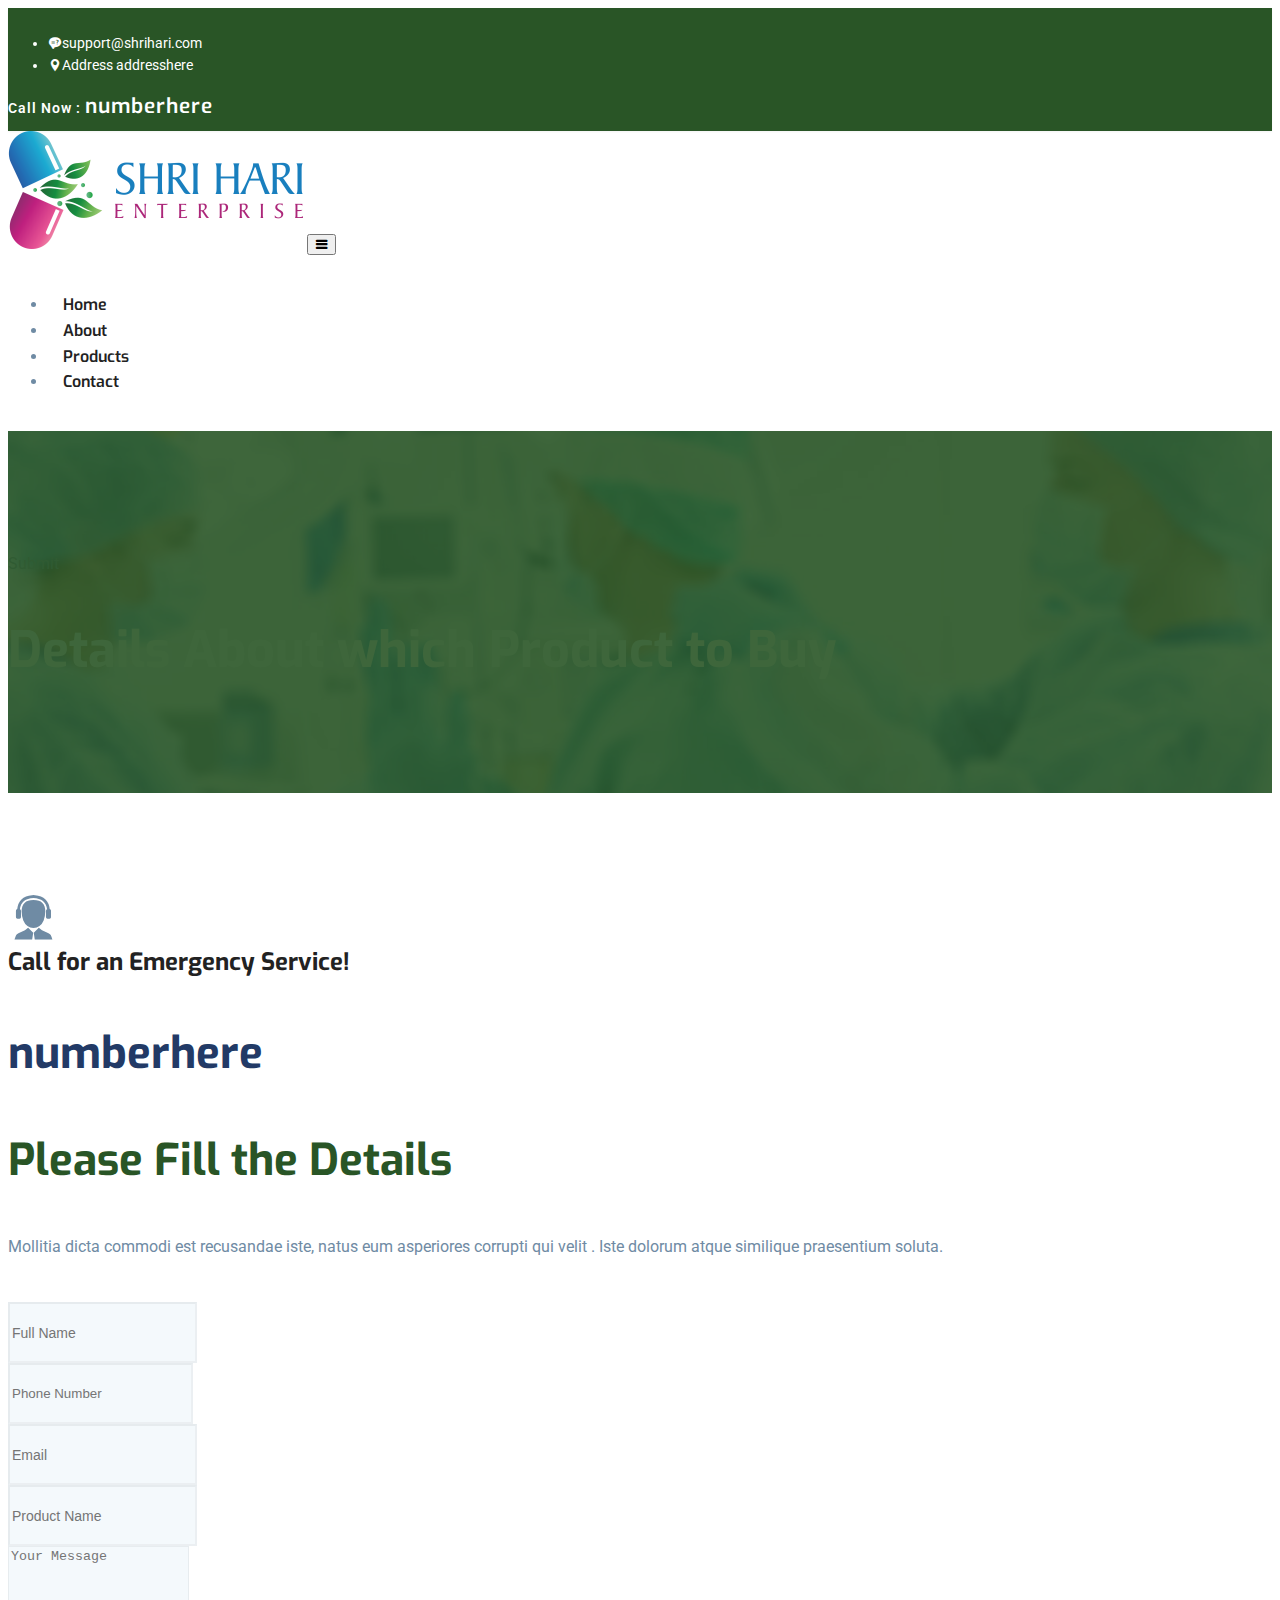
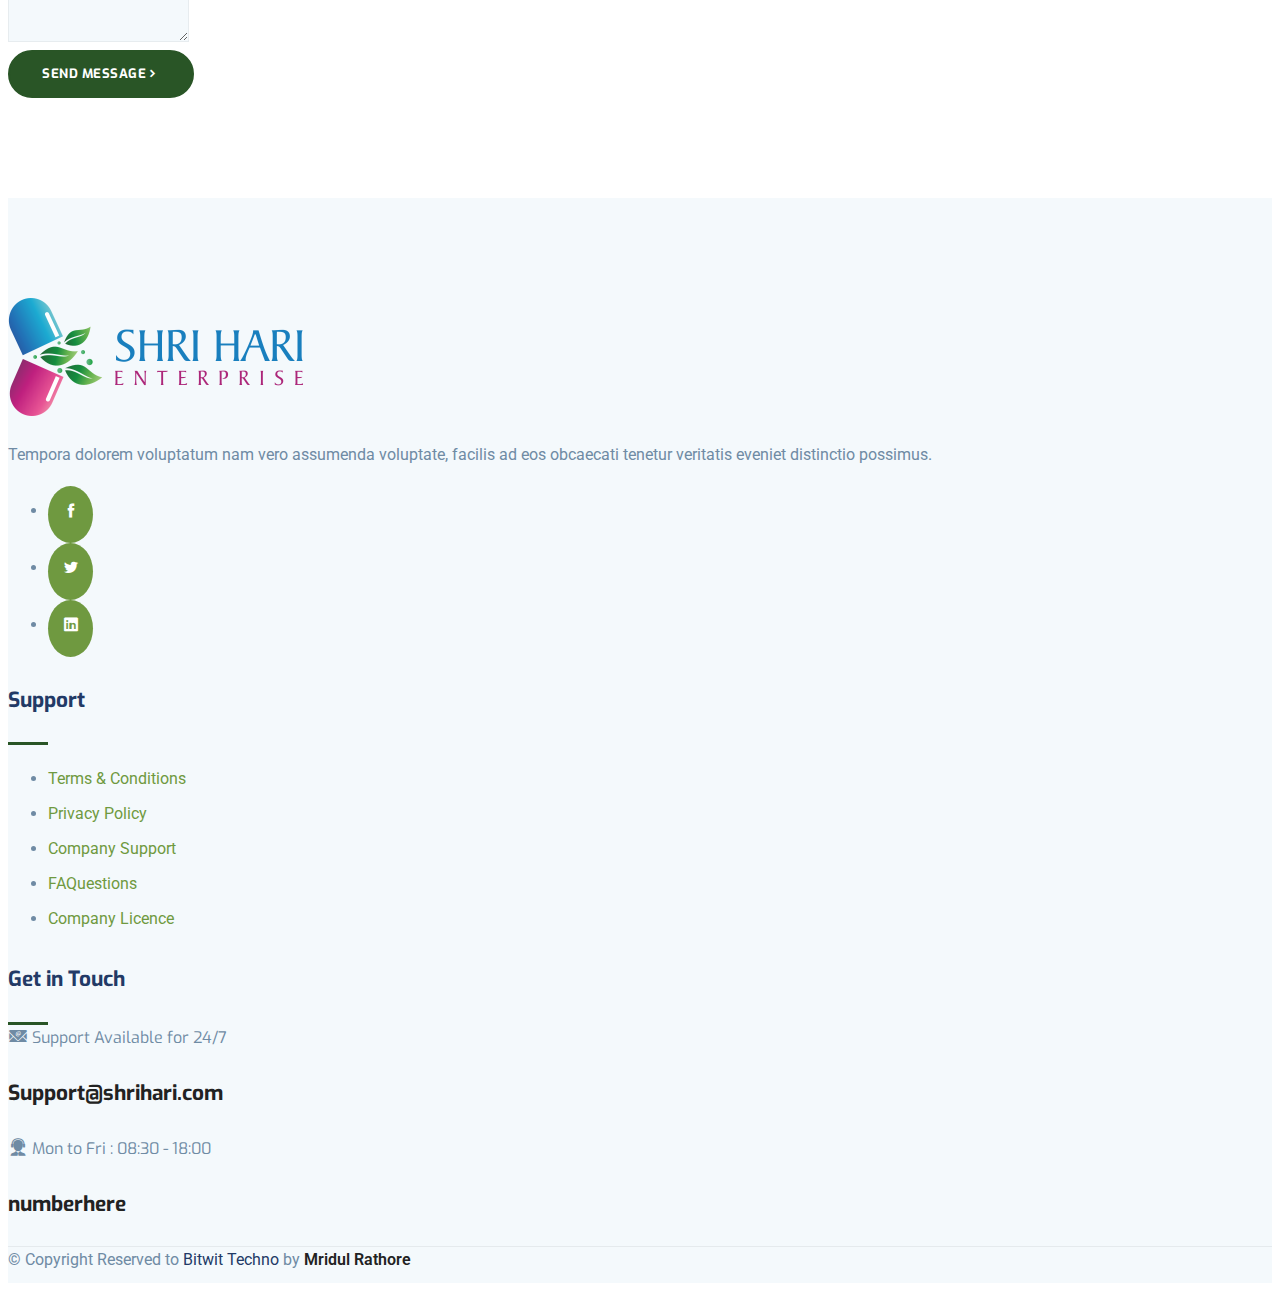
<file: appoinment.html>
<!DOCTYPE html>
<html lang="zxx">
<head>
  <meta http-equiv="Content-Type" content="text/html; charset=UTF-8">
  <meta name="description" content="Orbitor,business,company,agency,modern,bootstrap4,tech,software">
  <meta name="author" content="themefisher.com">

  <title>Shri Hari</title>
<!-- Favicon -->
<link rel="shortcut icon" type="image/x-icon" href="/images/favicon.ico" />
<!-- bootstrap.min css -->
<link rel="stylesheet" href="https://cdn.jsdelivr.net/npm/bootstrap@4.6.0/dist/css/bootstrap.min.css" integrity="sha384-B0vP5xmATw1+K9KRQjQERJvTumQW0nPEzvF6L/Z6nronJ3oUOFUFpCjEUQouq2+l" crossorigin="anonymous">
<!-- Icon Font Css -->
<link rel="stylesheet" href="css/icofont/icofont.min.css">
<!-- Main Stylesheet -->
<link rel="stylesheet" href="css/style.css">

</head>

<body id="top">

<header>
	<div class="header-top-bar">
		<div class="container">
			<div class="row align-items-center">
				<div class="col-lg-6">
					<ul class="top-bar-info list-inline-item pl-0 mb-0">
						<li class="list-inline-item"><a href="mailto:support@gmail.com"><i class="icofont-support-faq mr-2"></i>support@shrihari.com</a></li>
						<li class="list-inline-item"><i class="icofont-location-pin mr-2"></i>Address addresshere </li>
					</ul>
				</div>
				<div class="col-lg-6">
					<div class="text-lg-right top-right-bar mt-2 mt-lg-0">
						<a href="tel:+23-345-67890" >
							<span>Call Now : </span>
							<span class="h4">numberhere</span>
						</a>
					</div>
				</div>
			</div>
		</div>
	</div>
	<nav class="navbar navbar-expand-lg navigation" id="navbar">
		<div class="container">
		 	 <a class="navbar-brand" href="index.html">
			  	<img src="images/logo.png" alt="" class="img-fluid">
			  </a>

		  	<button class="navbar-toggler collapsed" type="button" data-toggle="collapse" data-target="#navbarmain" aria-controls="navbarmain" aria-expanded="false" aria-label="Toggle navigation">
			<span class="icofont-navigation-menu"></span>
		  </button>
	  
		  <div class="collapse navbar-collapse" id="navbarmain">
			<ul class="navbar-nav ml-auto">
			  <li class="nav-item active">
				<a class="nav-link" href="index.html">Home</a>
			  </li>
			   <li class="nav-item"><a class="nav-link" href="about.html">About</a></li>
			    <li class="nav-item"><a class="nav-link" href="service.html">Products</a></li>
			   <li class="nav-item"><a class="nav-link" href="contact.html">Contact</a></li>
			</ul>
		  </div>
		</div>
	</nav>
</header>
	


<section class="page-title bg-1">
  <div class="overlay"></div>
  <div class="container">
    <div class="row">
      <div class="col-md-12">
        <div class="block text-center">
          <span class="text-white">Submit</span>
          <h1 class="text-capitalize mb-5 text-lg">Details About which Product to Buy</h1>

          <!-- <ul class="list-inline breadcumb-nav">
            <li class="list-inline-item"><a href="index.html" class="text-white">Home</a></li>
            <li class="list-inline-item"><span class="text-white">/</span></li>
            <li class="list-inline-item"><a href="#" class="text-white-50">Book your Seat</a></li>
          </ul> -->
        </div>
      </div>
    </div>
  </div>
</section>

<section class="appoinment section">
  <div class="container">
    <div class="row">
      <div class="col-lg-4">
          <div class="mt-3">
            <div class="feature-icon mb-3">
              <i class="icofont-support text-lg"></i>
            </div>
             <span class="h3">Call for an Emergency Service!</span>
              <h2 class="text-color mt-3">numberhere</h2>
          </div>
      </div>

      <div class="col-lg-8">
           <div class="appoinment-wrap mt-5 mt-lg-0 pl-lg-5">
            <h2 class="mb-2 title-color">Please Fill the Details</h2>
            <p class="mb-4">Mollitia dicta commodi est recusandae iste, natus eum asperiores corrupti qui velit . Iste dolorum atque similique praesentium soluta.</p>
               <form id="#" class="appoinment-form" method="post" action="#">
                    <div class="row">
                         <div class="col-lg-6">
                            <div class="form-group">
                                <input name="name" id="name" type="text" class="form-control" placeholder="Full Name">
                            </div>
                        </div>

                        <div class="col-lg-6">
                            <div class="form-group">
                                <input name="phone" id="phone" type="Number" class="form-control" placeholder="Phone Number">
                            </div>
                        </div>
						<div class="col-lg-6">
                            <div class="form-group">
                                <input name="email" id="email" type="email" class="form-control" placeholder="Email">
                            </div>
                        </div>
						<div class="col-lg-6">
                            <div class="form-group">
                                <input name="product" id="product" type="text" class="form-control" placeholder="Product Name">
                            </div>
                        </div>
                    </div>
                    <div class="form-group-2 mb-4">
                        <textarea name="message" id="message" class="form-control" rows="6" placeholder="Your Message"></textarea>
                    </div>

                    <a class="btn btn-main btn-round-full" href="confirmation.html">Send Message<i class="icofont-simple-right ml-2"></i></a>
                </form>
            </div>
        </div>
      </div>
    </div>
  </div>
</section>


<!-- footer Start -->
<footer class="footer section gray-bg">
	<div class="container">
		<div class="row">
			<div class="col-lg-4 mr-auto col-sm-6">
				<div class="widget mb-5 mb-lg-0">
					<div class="logo mb-4">
						<img src="images/logo.png" alt="" class="img-fluid">
					</div>
					<p>Tempora dolorem voluptatum nam vero assumenda voluptate, facilis ad eos obcaecati tenetur veritatis eveniet distinctio possimus.</p>

					<ul class="list-inline footer-socials mt-4">
						<li class="list-inline-item"><a href="https://www.facebook.com/themefisher"><i class="icofont-facebook"></i></a></li>
						<li class="list-inline-item"><a href="https://twitter.com/themefisher"><i class="icofont-twitter"></i></a></li>
						<li class="list-inline-item"><a href="https://www.pinterest.com/themefisher/"><i class="icofont-linkedin"></i></a></li>
					</ul>
				</div>
			</div>

			<div class="col-lg-2 col-md-6 col-sm-6">
				<div class="widget mb-5 mb-lg-0">
					<h4 class="text-capitalize mb-3">Support</h4>
					<div class="divider mb-4"></div>

					<ul class="list-unstyled footer-menu lh-35">
						<li><a href="#">Terms & Conditions</a></li>
						<li><a href="#">Privacy Policy</a></li>
						<li><a href="#">Company Support </a></li>
						<li><a href="#">FAQuestions</a></li>
						<li><a href="#">Company Licence</a></li>
					</ul>
				</div>
			</div>

			<div class="col-lg-3 col-md-6 col-sm-6">
				<div class="widget widget-contact mb-5 mb-lg-0">
					<h4 class="text-capitalize mb-3">Get in Touch</h4>
					<div class="divider mb-4"></div>

					<div class="footer-contact-block mb-4">
						<div class="icon d-flex align-items-center">
							<i class="icofont-email mr-3"></i>
							<span class="h6 mb-0">Support Available for 24/7</span>
						</div>
						<h4 class="mt-2"><a href="tel:+23-345-67890">Support@shrihari.com</a></h4>
					</div>

					<div class="footer-contact-block">
						<div class="icon d-flex align-items-center">
							<i class="icofont-support mr-3"></i>
							<span class="h6 mb-0">Mon to Fri : 08:30 - 18:00</span>
						</div>
						<h4 class="mt-2"><a href="tel:+23-345-67890">numberhere</a></h4>
					</div>
				</div>
			</div>
		</div>
		
		<div class="footer-btm py-4 mt-5">
			<div class="row align-items-center justify-content-between">
				<div class="col-lg-6">
					<div class="copyright">
						&copy; Copyright Reserved to <span class="text-color">Bitwit Techno</span> by <a href="#" target="_blank">Mridul Rathore</a>
					</div>
				</div>
			</div>

			<div class="row">
				<div class="col-lg-4">
					<a class="backtop js-scroll-trigger" href="#top">
						<i class="icofont-long-arrow-up"></i>
					</a>
				</div>
			</div>
		</div>
	</div>
</footer>
   

<script src="https://code.jquery.com/jquery-3.5.1.slim.min.js" integrity="sha384-DfXdz2htPH0lsSSs5nCTpuj/zy4C+OGpamoFVy38MVBnE+IbbVYUew+OrCXaRkfj" crossorigin="anonymous"></script>
<script src="https://cdn.jsdelivr.net/npm/bootstrap@4.6.0/dist/js/bootstrap.bundle.min.js" integrity="sha384-Piv4xVNRyMGpqkS2by6br4gNJ7DXjqk09RmUpJ8jgGtD7zP9yug3goQfGII0yAns" crossorigin="anonymous"></script>
<script src="js/script.js"></script>

  </body>
  </html>
</file>
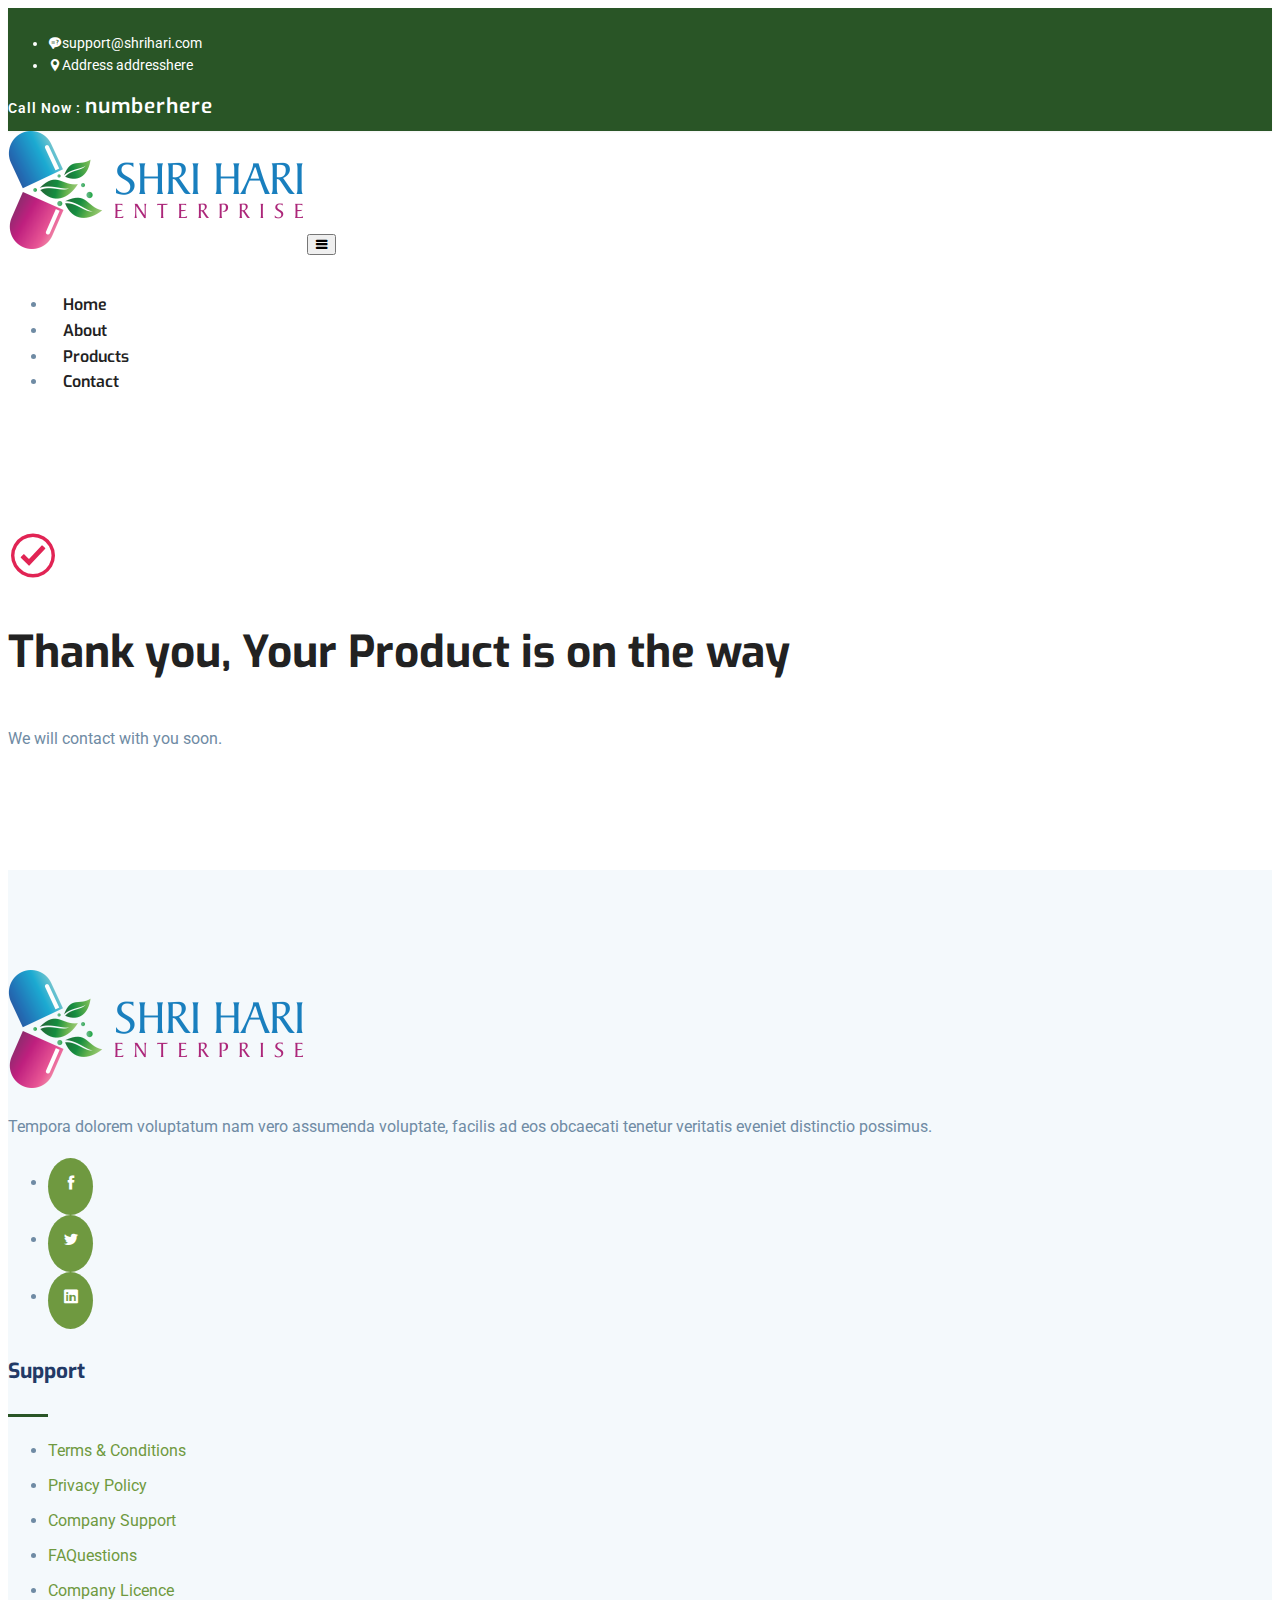
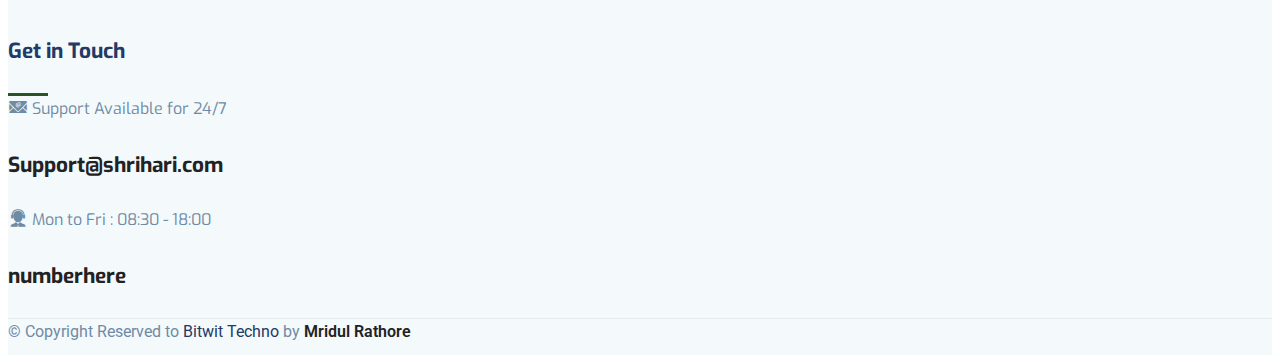
<file: confirmation.html>
<!DOCTYPE html>
<html lang="zxx">
<head>
  <meta http-equiv="Content-Type" content="text/html; charset=UTF-8">
  <meta name="description" content="Orbitor,business,company,agency,modern,bootstrap4,tech,software">
  <meta name="author" content="themefisher.com">

  <title>Shri Hari</title>
  <!-- Favicon -->
<link rel="shortcut icon" type="image/x-icon" href="/images/favicon.ico" />
<!-- bootstrap.min css -->
<link rel="stylesheet" href="https://cdn.jsdelivr.net/npm/bootstrap@4.6.0/dist/css/bootstrap.min.css" integrity="sha384-B0vP5xmATw1+K9KRQjQERJvTumQW0nPEzvF6L/Z6nronJ3oUOFUFpCjEUQouq2+l" crossorigin="anonymous">
<!-- Icon Font Css -->
<link rel="stylesheet" href="css/icofont/icofont.min.css">
<!-- Main Stylesheet -->
<link rel="stylesheet" href="css/style.css">


</head>

<body id="top">

<header>
	<div class="header-top-bar">
		<div class="container">
			<div class="row align-items-center">
				<div class="col-lg-6">
					<ul class="top-bar-info list-inline-item pl-0 mb-0">
						<li class="list-inline-item"><a href="mailto:support@gmail.com"><i class="icofont-support-faq mr-2"></i>support@shrihari.com</a></li>
						<li class="list-inline-item"><i class="icofont-location-pin mr-2"></i>Address addresshere </li>
					</ul>
				</div>
				<div class="col-lg-6">
					<div class="text-lg-right top-right-bar mt-2 mt-lg-0">
						<a href="tel:+23-345-67890" >
							<span>Call Now : </span>
							<span class="h4">numberhere</span>
						</a>
					</div>
				</div>
			</div>
		</div>
	</div>
	<nav class="navbar navbar-expand-lg navigation" id="navbar">
		<div class="container">
		 	 <a class="navbar-brand" href="index.html">
			  	<img src="images/logo.png" alt="" class="img-fluid">
			  </a>

		  	<button class="navbar-toggler collapsed" type="button" data-toggle="collapse" data-target="#navbarmain" aria-controls="navbarmain" aria-expanded="false" aria-label="Toggle navigation">
			<span class="icofont-navigation-menu"></span>
		  </button>
	  
		  <div class="collapse navbar-collapse" id="navbarmain">
			<ul class="navbar-nav ml-auto">
			  <li class="nav-item active">
				<a class="nav-link" href="index.html">Home</a>
			  </li>
			   <li class="nav-item"><a class="nav-link" href="about.html">About</a></li>
			    <li class="nav-item"><a class="nav-link" href="service.html">Products</a></li>
			   <li class="nav-item"><a class="nav-link" href="contact.html">Contact</a></li>
			</ul>
		  </div>
		</div>
	</nav>
</header>
	



<section class="section confirmation">
  <div class="container">
    <div class="row justify-content-center">
      <div class="col-lg-8">
          <div class="confirmation-content text-center">
            <i class="icofont-check-circled text-lg text-color-2"></i>
              <h2 class="mt-3 mb-4">Thank you, Your Product  is on the way</h2>
              <p>We will contact with you soon.</p>
          </div>
      </div>
    </div>
  </div>
</section>

<!-- footer Start -->
<footer class="footer section gray-bg">
	<div class="container">
		<div class="row">
			<div class="col-lg-4 mr-auto col-sm-6">
				<div class="widget mb-5 mb-lg-0">
					<div class="logo mb-4">
						<img src="images/logo.png" alt="" class="img-fluid">
					</div>
					<p>Tempora dolorem voluptatum nam vero assumenda voluptate, facilis ad eos obcaecati tenetur veritatis eveniet distinctio possimus.</p>

					<ul class="list-inline footer-socials mt-4">
						<li class="list-inline-item"><a href="https://www.facebook.com/themefisher"><i class="icofont-facebook"></i></a></li>
						<li class="list-inline-item"><a href="https://twitter.com/themefisher"><i class="icofont-twitter"></i></a></li>
						<li class="list-inline-item"><a href="https://www.pinterest.com/themefisher/"><i class="icofont-linkedin"></i></a></li>
					</ul>
				</div>
			</div>

			<div class="col-lg-2 col-md-6 col-sm-6">
				<div class="widget mb-5 mb-lg-0">
					<h4 class="text-capitalize mb-3">Support</h4>
					<div class="divider mb-4"></div>

					<ul class="list-unstyled footer-menu lh-35">
						<li><a href="#">Terms & Conditions</a></li>
						<li><a href="#">Privacy Policy</a></li>
						<li><a href="#">Company Support </a></li>
						<li><a href="#">FAQuestions</a></li>
						<li><a href="#">Company Licence</a></li>
					</ul>
				</div>
			</div>

			<div class="col-lg-3 col-md-6 col-sm-6">
				<div class="widget widget-contact mb-5 mb-lg-0">
					<h4 class="text-capitalize mb-3">Get in Touch</h4>
					<div class="divider mb-4"></div>

					<div class="footer-contact-block mb-4">
						<div class="icon d-flex align-items-center">
							<i class="icofont-email mr-3"></i>
							<span class="h6 mb-0">Support Available for 24/7</span>
						</div>
						<h4 class="mt-2"><a href="tel:+23-345-67890">Support@shrihari.com</a></h4>
					</div>

					<div class="footer-contact-block">
						<div class="icon d-flex align-items-center">
							<i class="icofont-support mr-3"></i>
							<span class="h6 mb-0">Mon to Fri : 08:30 - 18:00</span>
						</div>
						<h4 class="mt-2"><a href="tel:+23-345-67890">numberhere</a></h4>
					</div>
				</div>
			</div>
		</div>
		
		<div class="footer-btm py-4 mt-5">
			<div class="row align-items-center justify-content-between">
				<div class="col-lg-6">
					<div class="copyright">
						&copy; Copyright Reserved to <span class="text-color">Bitwit Techno</span> by <a href="#" target="_blank">Mridul Rathore</a>
					</div>
				</div>
			</div>

			<div class="row">
				<div class="col-lg-4">
					<a class="backtop js-scroll-trigger" href="#top">
						<i class="icofont-long-arrow-up"></i>
					</a>
				</div>
			</div>
		</div>
	</div>
</footer>
   

<script src="https://code.jquery.com/jquery-3.5.1.slim.min.js" integrity="sha384-DfXdz2htPH0lsSSs5nCTpuj/zy4C+OGpamoFVy38MVBnE+IbbVYUew+OrCXaRkfj" crossorigin="anonymous"></script>
<script src="https://cdn.jsdelivr.net/npm/bootstrap@4.6.0/dist/js/bootstrap.bundle.min.js" integrity="sha384-Piv4xVNRyMGpqkS2by6br4gNJ7DXjqk09RmUpJ8jgGtD7zP9yug3goQfGII0yAns" crossorigin="anonymous"></script>
<script src="js/script.js"></script>
  </body>
  </html>
</file>
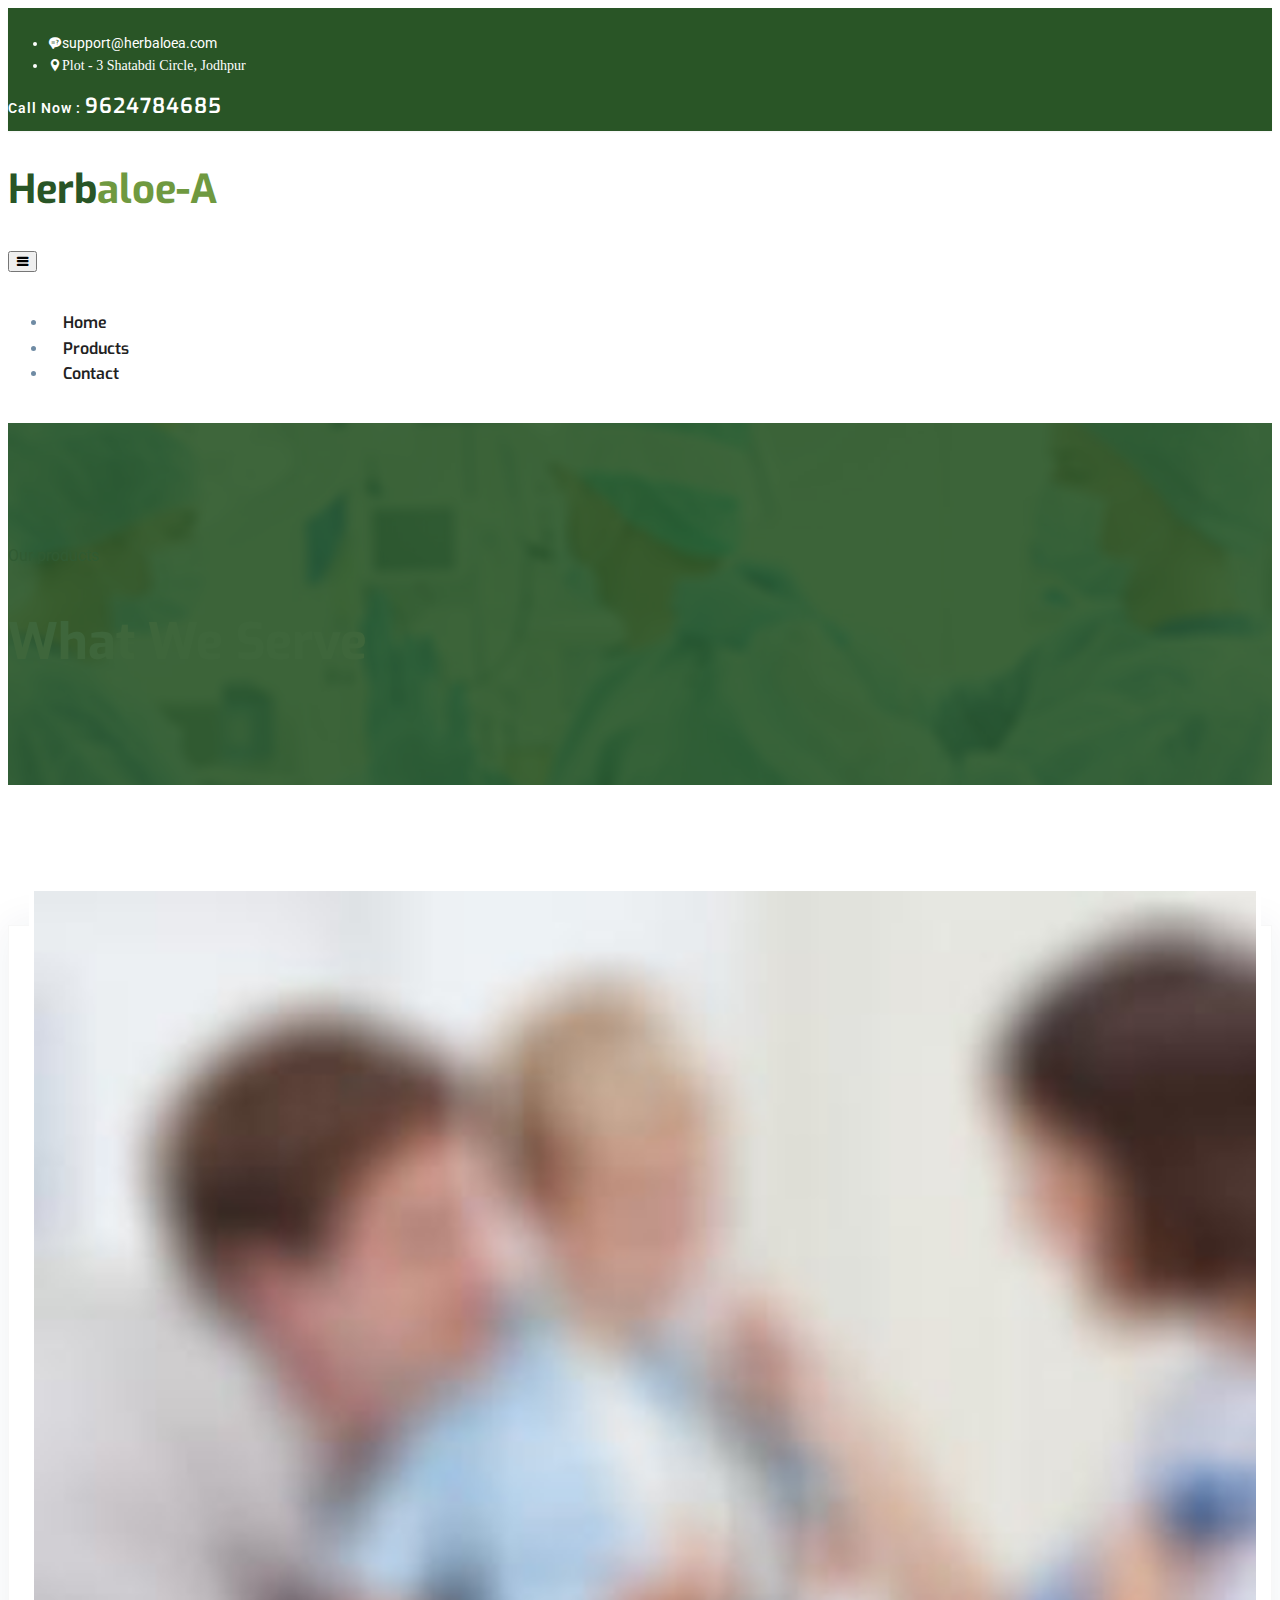
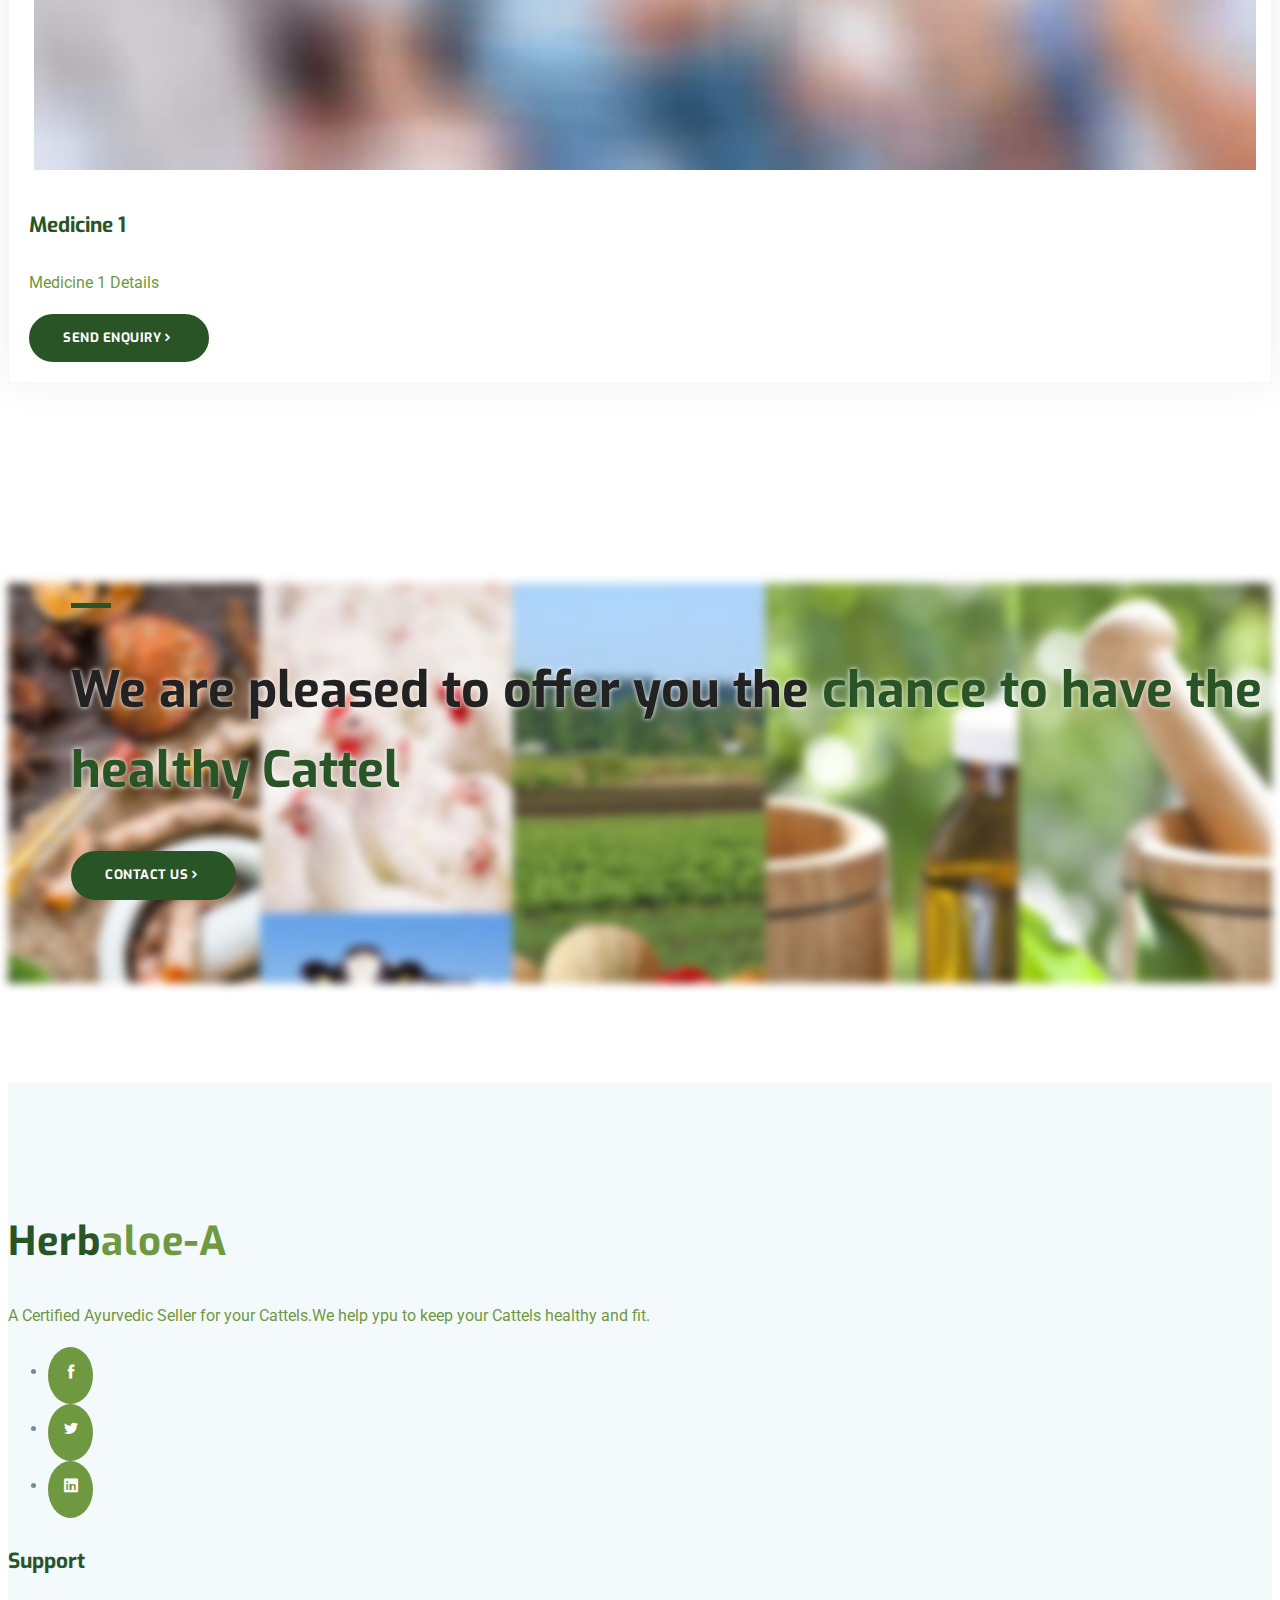
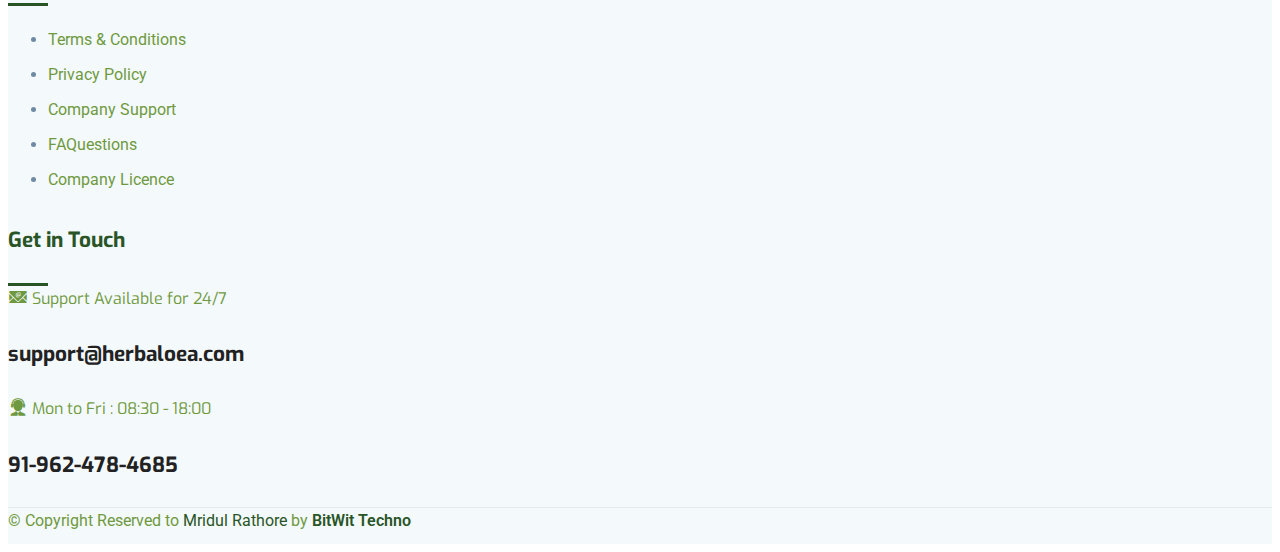
<file: service.html>
<!DOCTYPE html>
<html lang="zxx">
  <head>
    <meta http-equiv="Content-Type" content="text/html; charset=UTF-8" />
    <meta
      name="description"
      content="Orbitor,business,company,agency,modern,bootstrap4,tech,software"
    />
    <meta name="author" content="themefisher.com" />

    <title>Herbaloea</title>

    <!-- Favicon -->
    <link rel="shortcut icon" type="image/x-icon" href="/images/favicon.ico" />
    <!-- bootstrap.min css -->
    <link
      rel="stylesheet"
      href="https://cdn.jsdelivr.net/npm/bootstrap@4.6.0/dist/css/bootstrap.min.css"
      integrity="sha384-B0vP5xmATw1+K9KRQjQERJvTumQW0nPEzvF6L/Z6nronJ3oUOFUFpCjEUQouq2+l"
      crossorigin="anonymous"
    />
    <!-- Icon Font Css -->
    <link rel="stylesheet" href="css/icofont/icofont.min.css" />
    <!-- Main Stylesheet -->
    <link rel="stylesheet" href="css/style.css" />
  </head>

  <body id="top">
    <header>
      <div class="header-top-bar">
        <div class="container">
          <div class="row align-items-center">
            <div class="col-lg-6">
              <ul class="top-bar-info list-inline-item pl-0 mb-0">
                <li class="list-inline-item">
                  <a href="mailto:support@gmail.com"
                    ><i class="icofont-support-faq mr-2"></i
                    >support@herbaloea.com</a
                  >
                </li>
                <li class="list-inline-item">
                  <i class="icofont-location-pin mr-2"
                    >Plot - 3 Shatabdi Circle, Jodhpur</i
                  >
                </li>
              </ul>
            </div>
            <div class="col-lg-6">
              <div class="text-lg-right top-right-bar mt-2 mt-lg-0">
                <a href="tel:+91-962-478-4685">
                  <span>Call Now : </span>
                  <span class="h4">9624784685</span>
                </a>
              </div>
            </div>
          </div>
        </div>
      </div>
      <nav class="navbar navbar-expand-lg navigation" id="navbar">
        <div class="container">
          <a class="navbar-brand" href="index.html">
            <h1 style="color: #6f9940">
              <span style="color: #295526">Herb</span>aloe-A
            </h1>
            <!-- <img src="images/logo.png" alt="" class="img-fluid" /> -->
          </a>

          <button
            class="navbar-toggler collapsed"
            type="button"
            data-toggle="collapse"
            data-target="#navbarmain"
            aria-controls="navbarmain"
            aria-expanded="false"
            aria-label="Toggle navigation"
          >
            <span class="icofont-navigation-menu"></span>
          </button>

          <div class="collapse navbar-collapse" id="navbarmain">
            <ul class="navbar-nav ml-auto">
              <li class="nav-item active">
                <a class="nav-link" href="index.html">Home</a>
              </li>
              <!-- <li class="nav-item">
                <a class="nav-link" href="about.html">About</a>
              </li> -->
              <li class="nav-item">
                <a class="nav-link" href="service.html">Products</a>
              </li>
              <li class="nav-item">
                <a class="nav-link" href="contact.html">Contact</a>
              </li>
            </ul>
          </div>
        </div>
      </nav>
    </header>

    <section class="page-title bg-1">
      <div class="overlay"></div>
      <div class="container">
        <div class="row">
          <div class="col-md-12">
            <div class="block text-center">
              <span class="text-white">Our products</span>
              <h1 class="text-capitalize mb-5 text-lg">What We Serve</h1>

              <!-- <ul class="list-inline breadcumb-nav">
            <li class="list-inline-item"><a href="index.html" class="text-white">Home</a></li>
            <li class="list-inline-item"><span class="text-white">/</span></li>
            <li class="list-inline-item"><a href="#" class="text-white-50">Our services</a></li>
          </ul> -->
            </div>
          </div>
        </div>
      </div>
    </section>

    <section class="section service-2">
      <div class="container">
        <div class="row">
          <div class="col-lg-4 col-md-6 col-sm-6">
            <div class="service-block mb-5">
              <img
                src="images/service/service-1.jpg"
                alt=""
                class="img-fluid"
              />
              <div class="content">
                <h4 class="mt-4 mb-2 title-color" style="color: #295526">
                  Medicine 1
                </h4>
                <p class="mb-4" style="color: #6f9940">Medicine 1 Details</p>
                <a href="#" class="btn btn-main-2 btn-round-full"
                  >Send Enquiry<i class="icofont-simple-right ml-2"></i
                ></a>
              </div>
            </div>
          </div>
        </div>
      </div>
    </section>
    <section class="section" style="position: relative">
      <div class="cta-page"></div>
      <div class="container" style="position: absolute; top: 20%; left: 5%">
        <div class="row">
          <div class="col-lg-7">
            <div class="cta-content">
              <div class="divider mb-4"></div>
              <h2 class="mb-5 text-lg" style="text-shadow: 0 0 5px #fff">
                We are pleased to offer you the
                <span class="title-color"
                  >chance to have the healthy Cattel</span
                >
              </h2>
              <a href="contact.html" class="btn btn-main-2 btn-round-full"
                >Contact Us<i class="icofont-simple-right ml-2"></i
              ></a>
            </div>
          </div>
        </div>
      </div>
    </section>

    <!-- footer Start -->
    <!-- footer Start -->
    <footer class="footer section gray-bg">
      <div class="container">
        <div class="row">
          <div class="col-lg-4 mr-auto col-sm-6">
            <div class="widget mb-5 mb-lg-0">
              <div class="logo mb-4">
                <h1 style="color: #6f9940">
                  <span style="color: #295526">Herb</span>aloe-A
                </h1>
                <!-- <img src="images/logo.png" alt="" class="img-fluid" /> -->
              </div>
              <p style="color: #6f9940">
                A Certified Ayurvedic Seller for your Cattels.We help ypu to
                keep your Cattels healthy and fit.
              </p>

              <ul class="list-inline footer-socials mt-4">
                <li class="list-inline-item">
                  <a href="#"><i class="icofont-facebook"></i></a>
                </li>
                <li class="list-inline-item">
                  <a href="#"><i class="icofont-twitter"></i></a>
                </li>
                <li class="list-inline-item">
                  <a href="#"><i class="icofont-linkedin"></i></a>
                </li>
              </ul>
            </div>
          </div>

          <div class="col-lg-2 col-md-6 col-sm-6">
            <div class="widget mb-5 mb-lg-0">
              <h4 class="text-capitalize mb-3" style="color: #295526">
                Support
              </h4>
              <div class="divider mb-4"></div>

              <ul class="list-unstyled footer-menu lh-35">
                <li><a href="#">Terms & Conditions</a></li>
                <li><a href="#">Privacy Policy</a></li>
                <li><a href="#">Company Support </a></li>
                <li><a href="#">FAQuestions</a></li>
                <li><a href="#">Company Licence</a></li>
              </ul>
            </div>
          </div>

          <div class="col-lg-3 col-md-6 col-sm-6">
            <div class="widget widget-contact mb-5 mb-lg-0">
              <h4 class="text-capitalize mb-3" style="color: #295526">
                Get in Touch
              </h4>
              <div class="divider mb-4"></div>

              <div class="footer-contact-block mb-4">
                <div class="icon d-flex align-items-center">
                  <i class="icofont-email mr-3" style="color: #6f9940"></i>
                  <span class="h6 mb-0" style="color: #6f9940"
                    >Support Available for 24/7</span
                  >
                </div>
                <h4 class="mt-2">
                  <a href="#">support@herbaloea.com</a>
                </h4>
              </div>

              <div class="footer-contact-block">
                <div class="icon d-flex align-items-center">
                  <i class="icofont-support mr-3" style="color: #6f9940"></i>
                  <span class="h6 mb-0" style="color: #6f9940"
                    >Mon to Fri : 08:30 - 18:00</span
                  >
                </div>
                <h4 class="mt-2">
                  <a href="tel:+91-962-478-4685">91-962-478-4685</a>
                </h4>
              </div>
            </div>
          </div>
        </div>

        <div class="footer-btm py-4 mt-5">
          <div class="row align-items-center justify-content-between">
            <div class="col-lg-6">
              <div class="copyright" style="color: #6f9940">
                &copy; Copyright Reserved to
                <span class="text-color" style="color: #295526"
                  >Mridul Rathore</span
                >
                by
                <a href="" target="_blank" style="color: #295526"
                  >BitWit Techno</a
                >
              </div>
            </div>
          </div>

          <div class="row">
            <div class="col-lg-4">
              <a class="backtop js-scroll-trigger" href="#top">
                <i class="icofont-long-arrow-up"></i>
              </a>
            </div>
          </div>
        </div>
      </div>
    </footer>
    <script
      src="https://code.jquery.com/jquery-3.5.1.slim.min.js"
      integrity="sha384-DfXdz2htPH0lsSSs5nCTpuj/zy4C+OGpamoFVy38MVBnE+IbbVYUew+OrCXaRkfj"
      crossorigin="anonymous"
    ></script>
    <script
      src="https://cdn.jsdelivr.net/npm/bootstrap@4.6.0/dist/js/bootstrap.bundle.min.js"
      integrity="sha384-Piv4xVNRyMGpqkS2by6br4gNJ7DXjqk09RmUpJ8jgGtD7zP9yug3goQfGII0yAns"
      crossorigin="anonymous"
    ></script>

    <script src="js/script.js"></script>
  </body>
</html>
</file>
<file: css/style.css>
/*=== MEDIA QUERY ===*/
/*
Theme Name: Medic
Author: Themefisher
Author URI: https://themefisher.com/
Description: Medicle Template
Version: 1.0.0

*/
@import url("https://fonts.googleapis.com/css?family=Exo:500,600,700|Roboto&display=swap");
html {
  overflow-x: hidden;
}

body {
  line-height: 1.6;
  font-family: "Roboto", sans-serif;
  -webkit-font-smoothing: antialiased;
  font-size: 16px;
  color: #6f8ba4;
  font-weight: 400;
}

h1,
.h1,
h2,
.h2,
h3,
.h3,
h4,
.h4,
h5,
.h5,
h6,
.h6 {
  font-family: "Exo", sans-serif;
  font-weight: 700;
  color: #222;
}

h1,
.h1 {
  font-size: 2.5rem;
}

h2,
.h2 {
  font-size: 44px;
}

h3,
.h3 {
  font-size: 1.5rem;
}

h4,
.h4 {
  font-size: 1.3rem;
  line-height: 30px;
}

h5,
.h5 {
  font-size: 1.25rem;
}

h6,
.h6 {
  font-size: 1rem;
}

p {
  line-height: 30px;
}

.navbar-toggle .icon-bar {
  background: #295526;
}

input[type="email"],
input[type="password"],
input[type="text"],
input[type="tel"] {
  box-shadow: none;
  height: 45px;
  outline: none;
  font-size: 14px;
}

input[type="email"]:focus,
input[type="password"]:focus,
input[type="text"]:focus,
input[type="tel"]:focus {
  box-shadow: none;
  border: 1px solid #223a66;
}

.form-control {
  box-shadow: none;
  border-radius: 0;
}

.form-control:focus {
  box-shadow: none;
  border: 1px solid #295526;
}

.py-7 {
  padding: 7rem 0px;
}

.btn {
  display: inline-block;
  font-size: 14px;
  font-size: 0.8125rem;
  font-weight: 700;
  letter-spacing: 0.5px;
  padding: 0.75rem 2rem;
  font-family: "Exo", sans-serif;
  text-transform: uppercase;
  border-radius: 5px;
  border: 2px solid transparent;
  transition: all 0.35s ease;
}

.btn.btn-icon i {
  border-left: 1px solid rgba(255, 255, 255, 0.09);
  padding-left: 15px;
}

.btn:focus {
  outline: 0px;
  box-shadow: none;
}

.btn-main {
  background: #295526;
  color: #fff;
  border-color: #295526;
}

.btn-main:hover {
  background: #6f9940;
  border-color: #6f9940;
  color: #fff;
}

.btn-main-2 {
  background: #295526;
  color: #fff;
  border-color: #295526;
}

.btn-main-2:hover {
  background: #6f9940;
  color: #fff;
  border-color: #6f9940;
}

.btn-solid-border {
  border: 2px solid #295526;
  background: transparent;
  color: #295526;
}

.btn-solid-border:hover {
  border: 2px solid #295526;
  color: #fff;
  background: #295526;
}

.btn-solid-border:hover.btn-icon i {
  border-left: 1px solid rgba(255, 255, 255, 0.09);
}

.btn-solid-border.btn-icon i {
  border-left: 1px solid rgba(0, 0, 0, 0.09);
}

.btn-transparent {
  background: transparent;
  color: #222;
  border-color: #6f8ba4;
}

.btn-transparent:hover {
  background: #6f8ba4;
  color: #fff;
}

.btn-white {
  background: #fff;
  border-color: #fff;
  color: #222;
}

.btn-white:hover {
  background: #223a66;
  color: #fff;
  border-color: #223a66;
}

.btn-solid-white {
  border-color: #fff;
  color: #fff;
}

.btn-solid-white:hover {
  background: #fff;
  color: #222;
}

.btn-round {
  border-radius: 4px;
}

.btn-round-full {
  border-radius: 50px;
}

.btn.active:focus,
.btn:active:focus,
.btn:focus {
  outline: 0;
}

.bg-gray {
  background: #eff0f3;
}

.bg-primary {
  background: #223a66;
}

.bg-primary-dark {
  background: #152440;
}

.bg-primary-darker {
  background: #090f1a;
}

.bg-dark {
  background: #222;
}

.bg-gradient {
  background-image: linear-gradient(
    145deg,
    rgba(19, 177, 205, 0.95) 0%,
    rgba(152, 119, 234, 0.95) 100%
  );
  background-repeat: repeat-x;
}

.section {
  padding: 100px 0;
}

.section-sm {
  padding: 70px 0;
}

.section-bottom {
  padding-bottom: 100px;
}

.subtitle {
  color: #223a66;
  font-size: 14px;
  letter-spacing: 1px;
}

.overlay:before {
  content: "";
  position: absolute;
  left: 0;
  top: 0;
  bottom: 0;
  right: 0;
  width: 100%;
  height: 100%;
  opacity: 0.9;
  background: #295526;
}

.overly-2 {
  position: relative;
}

.overly-2:before {
  content: "";
  position: absolute;
  left: 0;
  top: 0;
  bottom: 0;
  right: 0;
  width: 100%;
  height: 100%;
  background: rgba(0, 0, 0, 0.8);
}

.text-sm {
  font-size: 14px;
}

.text-md {
  font-size: 2.25rem;
}

.text-lg {
  font-size: 3.75rem;
}

.no-spacing {
  letter-spacing: 0px;
}

/* Links */
a {
  color: #222;
  text-decoration: none;
  transition: all 0.35s ease;
}

a:focus,
a:hover {
  color: #295526;
  text-decoration: none;
}

a:focus {
  outline: none;
}

.content-title {
  font-size: 40px;
  line-height: 50px;
}

.page-title {
  padding: 120px 0px 70px 0px;
  position: relative;
}

.page-title .block h1 {
  color: #fff;
}

.page-title .block p {
  color: #fff;
}

.page-title .breadcumb-nav {
  margin-top: 60px;
  padding-top: 30px;
  border-top: 1px solid rgba(255, 255, 255, 0.06);
}

.slick-slide:focus,
.slick-slide a {
  outline: none;
}

@media (max-width: 480px) {
  h2,
  .h2 {
    font-size: 1.3rem;
    line-height: 36px;
  }
}

.title-color {
  color: #295526;
}

.secondary-bg {
  background: #223a66;
}

.section-title {
  margin-bottom: 70px;
}

.section-title h2 {
  color: #223a66;
}

.text-lg {
  font-size: 50px;
}

.gray-bg {
  background: #f4f9fc;
}

@media (max-width: 480px) {
  .text-lg {
    font-size: 28px;
  }
}

@media (max-width: 400px) {
  .text-lg {
    font-size: 28px;
  }
}

#navbarmain {
  padding: 20px 0px;
}

#navbarmain .nav-link {
  font-weight: 600;
  padding: 10px 15px;
  color: #222;
  font-family: "Exo", sans-serif;
  text-transform: capitalize;
  font-size: 16px;
  transition: all 0.25s ease;
}

.dropdown-toggle::after {
  display: none;
}

.navbar-brand {
  margin-top: 10px;
}

.dropdown .dropdown-menu {
  position: absolute;
  display: block;
  background: #fff;
  min-width: 240px;
  top: 130%;
  left: 0;
  right: 0px;
  opacity: 0;
  padding: 0px;
  visibility: hidden;
  transition: all 0.3s ease-out 0s;
  border: 0px;
  border-top: 5px solid #e12454;
  border-radius: 0px;
}

.dropdown:hover .dropdown-menu {
  opacity: 1;
  visibility: visible;
  top: 115%;
}

.dropdown .dropdown-item {
  padding: 13px 20px;
  border-bottom: 1px solid #eee;
  background: transparent;
  font-weight: 400;
  color: #555;
}

.dropdown .dropdown-item:hover {
  color: #e12454;
}

.header-top-bar {
  background: #295526;
  font-size: 14px;
  padding: 10px 0px;
  box-shadow: 0 1px 2px rgba(0, 0, 0, 0.05);
  color: #fff;
}

.top-bar-info li a {
  color: #fff;
  margin-right: 20px;
}

.top-right-bar a span {
  color: #fff;
  font-weight: 600;
  letter-spacing: 1px;
}

.top-right-bar a i {
  color: #fff;
  margin-right: 10px;
}

.bg-1 {
  background: url("../images/bg/22.jpg") no-repeat 50% 50%;
  background-size: cover;
  position: relative;
}

.banner {
  position: relative;
  overflow: hidden;
  /* background-image: url('../images/assets/dairy-farm-increases-milk-production.jpg'); */
  background: linear-gradient(
    to right,
    #295526 0%,
    #295526 50%,
    #295526 51%,
    rgba(255, 255, 255, 0) 100%
  );
  opacity: 0.8;
  background-size: cover;
  min-height: 550px;
}

.banner .block {
  padding: 80px 0px 160px;
}

.banner .block h1 {
  font-size: 60px;
  line-height: 1.2;
  letter-spacing: -1.2px;
  text-transform: capitalize;
  color: #223a66;
}

.letter-spacing {
  letter-spacing: 2px;
}

.text-color {
  color: #223a66;
}

.text-color-2 {
  color: #e12454;
}

.divider {
  width: 40px;
  height: 5px;
  background: #295526;
}

@media (max-width: 480px) {
  .banner .block h1 {
    font-size: 38px;
    line-height: 50px;
  }
  .banner {
    min-height: 450px;
    background: #fff !important;
  }
}

@media (max-width: 400px) {
  .banner .block h1 {
    font-size: 28px;
    line-height: 40px;
  }
  .banner {
    min-height: 450px;
    background: #fff !important;
  }
}

@media (max-width: 768px) {
  .banner .block h1 {
    font-size: 56px;
    line-height: 70px;
  }
  .banner {
    background: #fff !important;
  }
}

@media (max-width: 992px) {
  .banner {
    background: #fff !important;
  }
}

.about-img img {
  border-radius: 5px;
  box-shadow: 0px 0px 30px 0px rgba(0, 42, 106, 0.1);
}

.award-img {
  height: 120px;
  margin-bottom: 10px;
  align-items: center;
  display: flex;
  justify-content: center;
  background: #eff0f3;
}

.appoinment-content {
  position: relative;
}

.appoinment-content img {
  width: 85%;
}

.appoinment-content .emergency {
  position: absolute;
  content: "";
  right: 10px;
  bottom: 20px;
  background: #223a66;
  padding: 48px;
}

.appoinment-content .emergency h2 {
  color: #fff;
}

.appoinment-content .emergency i {
  margin-right: 10px;
  color: rgba(255, 255, 255, 0.7);
}

.appoinment-form {
  margin-top: 40px;
}

.appoinment-form .form-control {
  background: #f4f9fc;
  height: 55px;
  border-color: rgba(0, 0, 0, 0.05);
}

.appoinment-form textarea.form-control {
  height: auto;
}

.client-thumb {
  text-align: center;
}

.features {
  margin-top: -70px;
}

.feature-item {
  flex-basis: 33.33%;
  margin: 0px 10px;
  padding: 40px 30px;
  background-color: #fff;
  border-radius: 15px 15px 15px 15px;
  box-shadow: 0px 0px 30px 0px rgba(0, 42, 106, 0.1);
}

.feature-item .feature-icon i {
  font-size: 50px;
  color: #223a66;
}

.feature-item h4 {
  color: #223a66;
}

.feature-item p {
  font-size: 14px;
}

.feature-section.border-top {
  border-top: 1px solid rgba(0, 0, 0, 0.05) !important;
}

.w-hours li {
  padding: 6px 0px;
  border-bottom: 1px solid rgba(0, 0, 0, 0.05);
}

.counter-stat {
  text-align: center;
  padding: 55px 0px 40px 0px;
  position: relative;
}

.counter-stat i {
  display: block;
  color: rgba(255, 255, 255, 0.06);
  font-size: 70px;
  position: absolute;
  left: 0px;
  right: 0px;
  top: 0px;
  -webkit-transform: translateY(25px);
  transform: translateY(25px);
}

.counter-stat span {
  font-size: 70px;
  color: #fff;
}

.counter-stat p {
  margin-bottom: 0px;
  color: rgba(255, 255, 255, 0.7);
}

.mb--80 {
  margin-bottom: -80px;
}

.service {
  padding-top: 180px;
}

.service .service-item {
  background: #fff;
  padding: 30px;
  border-radius: 5px;
}

.service .icon {
  float: left;
  margin-bottom: 10px;
}

.service i {
  color: #295526;
}

.service h4 {
  padding-left: 20px;
}

.service .content {
  clear: both;
}

.service-block {
  padding: 20px;
  margin-top: 40px;
  border: 1px solid rgba(0, 0, 0, 0.03);
  box-shadow: 0 0 38px rgba(21, 40, 82, 0.07);
}

.service-block img {
  width: 100%;
  margin-top: -60px;
  border: 5px solid #fff;
}

.department-service {
  margin-bottom: 40px;
}

.department-service li {
  margin-bottom: 10px;
}

.department-service li i {
  color: #e12454;
}

.doctors .btn-group .btn {
  border-radius: 0px;
  margin: 0px 2px;
  text-transform: capitalize;
  font-size: 16px;
  padding: 0.6rem 1.5rem;
  cursor: pointer;
}

.doctors .btn-group .btn.active {
  box-shadow: none !important;
  border-color: transparent;
  background: #e12454;
  color: #fff;
}

.doctors .btn-group .btn.focus {
  box-shadow: none !important;
  border-color: transparent;
}

.doctors .btn-group .btn:focus {
  box-shadow: none !important;
  border-color: transparent;
  background: #e12454;
  color: #fff;
}

.doctors .btn-group .btn:hover {
  box-shadow: none !important;
  border-color: transparent;
  background: #e12454;
  color: #fff;
}

.doctors .btn-group > .btn-group:not(:last-child) > .btn,
.doctors .btn-group > .btn:not(:last-child):not(.dropdown-toggle),
.doctors .btn-group > .btn:not(:first-child) {
  border-radius: 3px;
}

.doctor-inner-box {
  overflow: hidden;
}

.doctor-inner-box .doctor-profile {
  overflow: hidden;
  position: relative;
  box-shadow: 0px 8px 16px 0px rgba(200, 183, 255, 0.2);
}

.doctor-inner-box .doctor-profile .doctor-img {
  transition: all 0.35s ease;
}

.doctor-inner-box .doctor-profile .doctor-img:hover {
  -webkit-transform: scale(1.1);
  transform: scale(1.1);
}

.lh-35 {
  line-height: 35px;
}

.doctor-info li {
  margin-bottom: 10px;
  color: #222;
}

.doctor-info li i {
  margin-right: 20px;
  color: #e12454;
}

.read-more {
  color: #223a66;
}

@media (max-width: 480px) {
  .doctors .btn-group {
    display: block;
  }
  .doctors .btn-group .btn {
    margin: 8px 3px;
  }
}

@media (max-width: 400px) {
  .doctors .btn-group {
    display: block;
  }
  .doctors .btn-group .btn {
    margin: 8px 3px;
  }
}

@media (max-width: 768px) {
  .doctors .btn-group {
    display: block;
  }
  .doctors .btn-group .btn {
    margin: 8px 3px;
  }
}

.cta {
  background: url("../images/bg/bg-4.jpg") no-repeat 50% 50%;
  background-size: cover;
  position: relative;
}

.cta:before {
  position: absolute;
  content: "";
  left: 0px;
  top: 0px;
  width: 100%;
  height: 100%;
  background: #295526;
}

.mb-30 {
  margin-bottom: 30px;
}

.text-color-primary {
  color: #223a66;
}

.cta-section {
  margin-bottom: -80px;
}

.cta-2 {
  background: url("../images/bg/cta-bg.png") no-repeat;
  background-position: center center;
}

.cta-page {
  background: url("../images/assets/herbalProduct.jpg") no-repeat;
  background-size: cover;
  filter: blur(5px);
  min-height: 400px;
  position: relative;
}

.testimonial {
  position: relative;
}

.testimonial:before {
  width: 48%;
  height: 100%;
  top: 0;
  left: 0px;
  position: absolute;
  content: "";
  background: url("../images/bg/bg-2.jpg") no-repeat 50% 50%;
}

.testimonial .slick-dots {
  text-align: left;
}

.testimonial-block {
  position: relative;
  margin-bottom: 20px;
}

.testimonial-block p {
  background: #fff;
  font-size: 18px;
}

.testimonial-block .client-info {
  margin-bottom: 20px;
}

.testimonial-block .client-info h4 {
  margin-bottom: 0px;
}

.testimonial-block i {
  font-size: 60px;
  position: absolute;
  right: 46px;
  bottom: 89px;
  opacity: 0.08;
}

.testimonial-block .slick-dots {
  text-align: left;
}

.testimonial-wrap-2 .slick-dots {
  margin-left: -10px;
}

.testimonial-block.style-2 {
  background: #fff;
  padding: 30px;
  margin: 0px 4px;
  margin-bottom: 30px;
}

.testimonial-block.style-2 .testimonial-thumb {
  float: left;
}

.testimonial-block.style-2 .testimonial-thumb img {
  width: 80px;
  height: 80px;
  border-radius: 100%;
  margin-right: 20px;
  margin-bottom: 30px;
  border: 5px solid #eff0f3;
  margin-top: -5px;
}

.testimonial-block.style-2 .client-info p {
  clear: both;
  background: transparent;
}

.testimonial-block.style-2 i {
  bottom: -20px;
  color: #e12454;
  opacity: 0.3;
}

@media (max-width: 480px) {
  .testimonial-wrap {
    margin-left: 0px;
  }
  .testimonial::before {
    display: none;
  }
}

@media (max-width: 400px) {
  .testimonial-wrap {
    margin-left: 0px;
  }
  .testimonial::before {
    display: none;
  }
}

@media (max-width: 768px) {
  .testimonial-wrap {
    margin-left: 0px;
  }
  .testimonial::before {
    display: none;
  }
}

@media (max-width: 992px) {
  .testimonial-wrap {
    margin-left: 0px;
  }
  .testimonial::before {
    display: none;
  }
}

.contact-form-wrap .form-group {
  margin-bottom: 20px;
}

.contact-form-wrap .form-group .form-control {
  height: 60px;
  border: 1px solid #eef2f6;
  box-shadow: none;
  width: 100%;
  background: #f4f9fc;
}

.contact-form-wrap .form-group-2 {
  margin-bottom: 13px;
}

.contact-form-wrap .form-group-2 textarea {
  height: auto;
  border: 1px solid #eef2f6;
  box-shadow: none;
  background: #f4f9fc;
  width: 100%;
}

.social-icons li {
  margin: 0 6px;
}

.social-icons a {
  margin-right: 10px;
  font-size: 18px;
}

.google-map {
  position: relative;
}

.google-map #map {
  width: 100%;
  height: 500px;
}

.mt-90 {
  margin-top: 90px;
}

.contact-block {
  text-align: center;
  border: 5px solid #6f9940e7;
  padding: 50px 25px;
}

.contact-block i {
  font-size: 50px;
  margin-bottom: 15px;
  display: inline-block;
  color: #e12454;
}

.blog-item-content h2 {
  font-weight: 600;
  font-size: 38px;
}

/*=================================================================
  Single Blog Page
==================================================================*/
.nav-links .page-numbers {
  display: inline-block;
  width: 50px;
  height: 50px;
  border-radius: 100%;
  background: #eee;
  text-align: center;
  padding-top: 13px;
  font-weight: 600;
  margin-right: 10px;
}

.nav-links .page-numbers:hover {
  background: #223a66;
  color: #fff;
}

.nav-links .page-numbers.current {
  background: #223a66;
  color: #fff;
}

.comment-area .comment-thumb {
  margin-right: 20px;
  margin-bottom: 30px;
}

.comment-area h5 {
  font-size: 18px;
  font-weight: 500;
}

.comment-area span {
  font-size: 14px;
}

.posts-nav h6 {
  font-weight: 500;
}

.quote {
  font-size: 22px;
  color: #223a66;
  padding: 40px;
  font-style: italic;
  border-left: 5px solid #e12454;
  margin: 25px 0px;
}

.tag-option a {
  border: 1px solid #eff0f3;
  padding: 6px 12px;
  color: #6f8ba4;
  font-size: 14px;
}

.comment-form .form-control {
  background: #f7f8fb;
  border-radius: 5px;
  border-color: #f7f8fb;
  height: 50px;
}

.comment-form textarea.form-control {
  height: auto;
}

.post.post-single {
  border: none;
}

.post.post-single .post-thumb {
  margin-top: 30px;
}

.post-sub-heading {
  border-bottom: 1px solid #dedede;
  padding-bottom: 20px;
  letter-spacing: 2px;
  text-transform: uppercase;
  font-size: 16px;
  margin-bottom: 20px;
}

.post-social-share {
  margin-bottom: 50px;
}

.post-comments {
  margin: 30px 0;
}

.post-comments .media {
  margin-top: 20px;
}

.post-comments .media > .pull-left {
  padding-right: 20px;
}

.post-comments .comment-author {
  margin-top: 0;
  margin-bottom: 0px;
  font-weight: 500;
}

.post-comments .comment-author a {
  color: #223a66;
  font-size: 14px;
  text-transform: uppercase;
}

.post-comments time {
  margin: 0 0 5px;
  display: inline-block;
  color: #808080;
  font-size: 12px;
}

.post-comments .comment-button {
  color: #223a66;
  display: inline-block;
  margin-left: 5px;
  font-size: 12px;
}

.post-comments .comment-button i {
  margin-right: 5px;
  display: inline-block;
}

.post-comments .comment-button:hover {
  color: #223a66;
}

.post-excerpt {
  margin-bottom: 60px;
}

.post-excerpt h3 a {
  color: #000;
}

.post-excerpt p {
  margin: 0 0 30px;
}

.post-excerpt blockquote.quote-post {
  margin: 20px 0;
}

.post-excerpt blockquote.quote-post p {
  line-height: 30px;
  font-size: 20px;
  color: #223a66;
}

.comments-section {
  margin-top: 35px;
}

.author-about {
  margin-top: 40px;
}

.post-author {
  margin-right: 20px;
}

.post-author > img {
  border: 1px solid #dedede;
  max-width: 120px;
  padding: 5px;
  width: 100%;
}

.comment-list ul {
  margin-top: 20px;
}

.comment-list ul li {
  margin-bottom: 20px;
}

.comment-wrap {
  border: 1px solid #dedede;
  border-radius: 1px;
  margin-left: 20px;
  padding: 10px;
  position: relative;
}

.comment-wrap .author-avatar {
  margin-right: 10px;
}

.comment-wrap .media .media-heading {
  font-size: 14px;
  margin-bottom: 8px;
}

.comment-wrap .media .media-heading a {
  color: #223a66;
  font-size: 13px;
}

.comment-wrap .media .comment-meta {
  font-size: 12px;
  color: #888;
}

.comment-wrap .media p {
  margin-top: 15px;
}

.comment-reply-form {
  margin-top: 80px;
}

.comment-reply-form input,
.comment-reply-form textarea {
  height: 35px;
  border-radius: 0;
  box-shadow: none;
}

.comment-reply-form input:focus,
.comment-reply-form textarea:focus {
  box-shadow: none;
  border: 1px solid #223a66;
}

.comment-reply-form textarea,
.comment-reply-form .btn-main {
  height: auto;
}

.sidebar-widget {
  margin-bottom: 30px;
  padding-bottom: 35px;
}

.sidebar-widget h5 {
  margin-bottom: 30px;
  position: relative;
  padding-bottom: 15px;
}

.sidebar-widget h5:before {
  position: absolute;
  content: "";
  left: 0px;
  bottom: 0px;
  width: 35px;
  height: 3px;
  background: #e12454;
}

.sidebar-widget.latest-post .media img {
  border-radius: 7px;
}

.sidebar-widget.latest-post .media h6 {
  font-weight: 500;
  line-height: 1.4;
}

.sidebar-widget.latest-post .media p {
  font-size: 12px;
}

.sidebar-widget.category ul li {
  margin-bottom: 10px;
}

.sidebar-widget.category ul li a {
  color: #222;
  transition: all 0.3s ease;
}

.sidebar-widget.category ul li a:hover {
  color: #223a66;
  padding-left: 5px;
}

.sidebar-widget.category ul li span {
  margin-left: 10px;
}

.sidebar-widget.tags a {
  font-size: 12px;
  text-transform: uppercase;
  letter-spacing: 0.075em;
  line-height: 41px;
  height: 41px;
  font-weight: 500;
  border-radius: 20px;
  color: #666;
  display: inline-block;
  background-color: #eff0f3;
  margin: 0 7px 10px 0;
  padding: 0 25px;
  transition: all 0.2s ease;
}

.sidebar-widget.tags a:hover {
  color: #fff;
  background: #223a66;
}

.sidebar-widget.schedule-widget {
  background: #f4f9fc;
  padding: 25px;
}

.sidebar-widget.schedule-widget ul li {
  padding: 10px 0px;
  border-bottom: 1px solid #eee;
}

.search-form {
  position: relative;
}

.search-form i {
  position: absolute;
  right: 15px;
  top: 35%;
}

.footer {
  padding-bottom: 10px;
}

.footer .copyright a {
  font-weight: 600;
}

.lh-35 {
  line-height: 35px;
}

.logo {
  font-weight: 600;
  letter-spacing: 1px;
}

.logo h3 {
  color: #223a66;
}

.logo span {
  color: #223a66;
}

.widget .divider {
  height: 3px;
}

.widget h4 {
  color: #223a66;
}

.widget .footer-menu a {
  color: #6f9940;
}

.widget .footer-menu a:hover {
  color: #295526;
}

.footer-contact-block span {
  font-weight: 400;
  color: #6f8ba4;
}

.footer-contact-block i {
  font-size: 20px;
}

.footer-btm {
  border-top: 1px solid rgba(0, 0, 0, 0.06);
}

.footer-socials li a {
  width: 45px;
  height: 45px;
  background: #6f9940;
  color: #fff;
  display: inline-block;
  text-align: center;
  border-radius: 100%;
  padding-top: 12px;
}

.widget-contact h6 {
  font-weight: 500;
  margin-bottom: 18px;
}

.widget-contact h6 i {
  color: #e12454;
}

.subscribe {
  position: relative;
}

.subscribe .form-control {
  border-radius: 50px;
  height: 60px;
  padding-left: 25px;
  border-color: #eee;
}

.subscribe .btn {
  position: absolute;
  right: 6px;
  top: 6px;
}

.backtop {
  position: fixed;
  background: #295526;
  z-index: 9999;
  display: inline-block;
  right: 55px;
  width: 60px;
  height: 60px;
  bottom: 50px;
  text-align: center;
  display: flex;
  justify-content: center;
  align-items: center;
  opacity: 0;
  border-radius: 50px;
}

.backtop i {
  color: #fff;
  font-size: 20px;
}

.reveal {
  transition: all 0.3s;
  cursor: pointer;
  opacity: 1;
}

/*# sourceMappingURL=maps/style.css.map */
</file>
